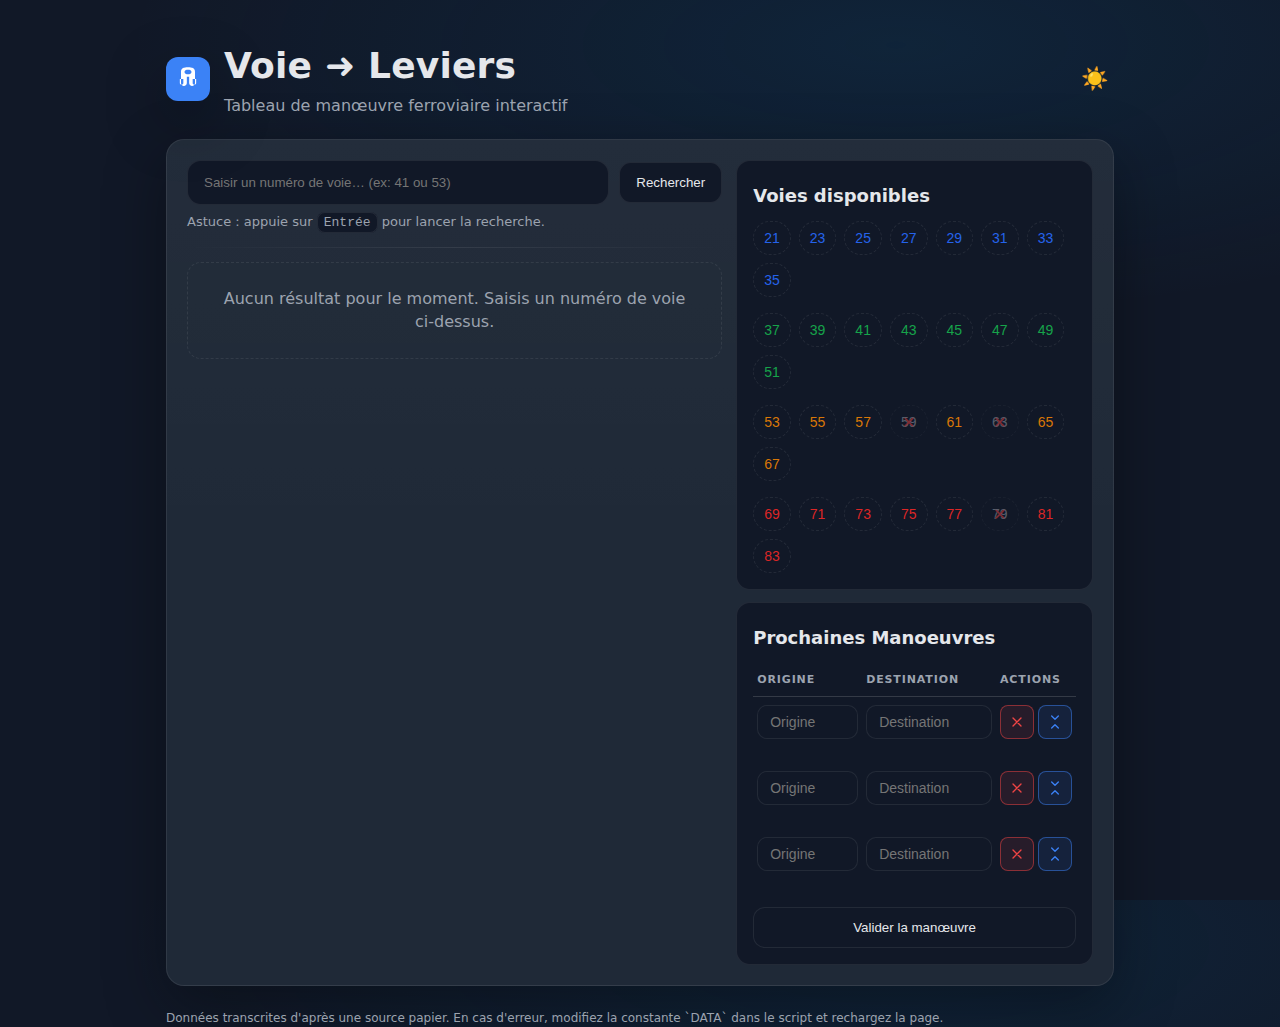
<file: index.html>
<!DOCTYPE html>
<html lang="fr">
<head>
  <meta charset="utf-8" />
  <meta name="viewport" content="width=device-width, initial-scale=1, viewport-fit=cover" />
  <title>Voie ➜ Leviers | Tableau interactif</title>
  <style>
    /* NOUVELLE PALETTE DE COULEURS THÉMATIQUE POUR LE MONDE FERROVIAIRE */
    :root{
      --bg:#111827;           /* Gris anthracite, pour un fond solide et moderne */
      --bg-gradient: radial-gradient(100% 50% at 70% 5%, rgba(4,103,163,.15) 0%, transparent 60%), var(--bg);
      --card:#1f2937;         /* Bleu-gris sombre */
      --card-gradient: linear-gradient(180deg, rgba(255,255,255,.02), transparent 48%), var(--card);
      --text:#e5e7eb;         /* Blanc cassé */
      --muted:#9ca3af;        /* Gris pour le texte secondaire */
      --border:rgba(255,255,255,.08);
      --shadow: 0 20px 60px rgba(0,0,0,.35);
      --focus: 0 0 0 3px rgba(59,130,246,.35);
      --accent:#3b82f6;       /* Bleu vif, inspiré des couleurs SNCF */
      --warn:#fcd34d;         /* Jaune de sécurité */
      --danger:#ef4444;       /* Rouge de signalisation */
      --radius:18px;
      
      /* Couleurs pour les pastilles de voie (thème sombre) */
      --tag-group-1: #2563eb; /* Bleu foncé */
      --tag-group-2: #16a34a; /* Vert foncé */
      --tag-group-3: #d97706; /* Orange foncé */
      --tag-group-4: #dc2626; /* Rouge foncé */
      
      /* Couleurs pour la carte de résultat (thème sombre) */
      --result-group-1-bg: #1a243d;
      --result-group-2-bg: #212c45;
      --result-group-3-bg: #2a3550;
      --result-group-4-bg: #313d5c;
    }
    
    /* VARIABLES DE COULEURS POUR LE THÈME CLAIR */
    body.theme-light{
      --bg:#f8fafc;
      --bg-gradient: none;
      --card:#ffffff;
      --card-gradient: linear-gradient(180deg, rgba(0,0,0,.02), transparent 48%), var(--card);
      --text:#111827;
      --muted:#6b7280;
      --border:rgba(0,0,0,.08);
      --shadow: 0 20px 60px rgba(0,0,0,.08);
      --focus: 0 0 0 3px rgba(59,130,246,.35);
      --accent:#2563eb;
      --warn:#d97706;
      --danger:#dc2626;

      /* Couleurs pour les pastilles de voie (thème clair) */
      --tag-group-1: #2563eb;
      --tag-group-2: #16a34a;
      --tag-group-3: #d97706;
      --tag-group-4: #dc2626;
      
      /* Couleurs pour la carte de résultat (thème clair) */
      --result-group-1-bg: #e0f2fe;
      --result-group-2-bg: #d1fae5;
      --result-group-3-bg: #fef3c7;
      --result-group-4-bg: #fee2e2;
    }
    /* Styles spécifiques pour le thème clair */
    body.theme-light .tag.history-tag {
        background-color: #f1f5f9;
        color: #475569;
        border-color: rgba(0,0,0,0.1);
    }
    body.theme-light .kbd{
        background:#e2e8f0;
        border:1px solid rgba(0,0,0,.10);
    }

    *{box-sizing:border-box}
    html,body{height:100%}
    body{
      margin:0; font-family: system-ui, -apple-system, Segoe UI, Roboto, "Helvetica Neue", Arial;
      background: var(--bg-gradient);
      color:var(--text); 
      line-height:1.45;
      transition: background-color .3s ease, color .3s ease;
    }
    .wrap{max-width:980px; margin:40px auto; padding:0 16px}
    header{display:flex; gap:14px; align-items:center; margin-bottom:22px; position:relative;}
    header .logo{width:44px; height:44px; border-radius:12px; display:grid; place-items:center; background:var(--accent); box-shadow: var(--shadow)}
    header h1{font-size:clamp(22px,3.5vw,36px); margin:0; letter-spacing:.2px}
    header p{margin:2px 0 0; color:var(--muted)}

    /* SVG du logo de train */
    .logo-svg{width: 28px; height: 28px; fill: #fff;}
    body.theme-light .logo-svg{fill: #fff;}

    /* Styles pour le bouton de thème */
    #themeToggleBtn{
      position: absolute;
      right: 0;
      top: 50%;
      transform: translateY(-50%);
      width: 40px;
      height: 40px;
      display: grid;
      place-items: center;
      font-size: 22px;
      background: none;
      border: none;
      cursor: pointer;
      color: var(--muted);
    }

    /* Styles de base pour la carte principale */
    .card{background:var(--card-gradient);
      border:1px solid var(--border); border-radius:var(--radius); box-shadow:var(--shadow); padding:20px}
    
    /* Styles pour la carte de résultats, avec les 4 nouvelles couleurs */
    #resultCard {
      background: var(--card);
      border:1px solid var(--border);
      border-radius:var(--radius);
      box-shadow:var(--shadow);
      padding:20px;
      transition: background-color .3s ease, border-color .3s ease;
    }
    #resultCard.group-1-bg { background-color: var(--result-group-1-bg); border-color: rgba(255,255,255,.1); }
    #resultCard.group-2-bg { background-color: var(--result-group-2-bg); border-color: rgba(255,255,255,.12); }
    #resultCard.group-3-bg { background-color: var(--result-group-3-bg); border-color: rgba(255,255,255,.14); }
    #resultCard.group-4-bg { background-color: var(--result-group-4-bg); border-color: rgba(255,255,255,.16); }
    body.theme-light #resultCard.group-1-bg { border-color: rgba(0,0,0,.1); }
    body.theme-light #resultCard.group-2-bg { border-color: rgba(0,0,0,.12); }
    body.theme-light #resultCard.group-3-bg { border-color: rgba(0,0,0,.14); }
    body.theme-light #resultCard.group-4-bg { border-color: rgba(0,0,0,.16); }

    .grid{display:grid; grid-template-columns: 1fr; gap:14px}
    @media(min-width:760px){ .grid{ grid-template-columns: 1.5fr 1fr } }

    .input{display:flex; gap:10px; align-items:center}
    .input input{flex:1; padding:14px 16px; border-radius:14px; border:1px solid var(--border); background:var(--bg); color:var(--text); outline:none}
    .input input:focus{box-shadow: var(--focus); border-color: var(--accent)}
    .btn{
        padding:12px 16px; 
        border-radius:12px; 
        border:1px solid var(--border); 
        background:var(--bg); 
        color:var(--text); 
        cursor:pointer;
        display: flex; /* Permet d'aligner l'icône et le texte */
        align-items: center;
        justify-content: center;
        gap: 8px; /* Espace entre l'icône et le texte */
    }
    .btn:hover{border-color:var(--accent)}
    body.theme-light .btn{ background:var(--card); }
    .btn-icon{
        width: 18px;
        height: 18px;
        stroke: currentColor;
    }


    .tags{display:flex; flex-wrap:wrap; gap:8px}
    /* Conteneur principal pour les rangées de voies */
    #voiesList {
        display: flex;
        flex-direction: column; /* Organise les groupes en colonne (donc en rangées) */
        gap: 16px; /* Espace vertical entre les rangées */
    }
    /* Chaque groupe de voies est maintenant une rangée */
    .tag-group-wrapper {
        display: flex;
        flex-direction: row; /* Organise les pastilles en ligne */
        flex-wrap: wrap; /* Permet aux pastilles de passer à la ligne si nécessaire */
        gap: 8px; /* Espace horizontal entre les pastilles */
    }
    /* Couleurs pour les pastilles de voies disponibles */
    .tag{
        padding:8px 10px; 
        border-radius:999px; 
        border:1px dashed var(--border); 
        font-size:14px;
        transition: color 0.2s ease, border-color 0.2s ease;
        position: relative; /* Nécessaire pour la croix */
        cursor: pointer;
        background-color: transparent;
    }
    .tag:hover {
        border-color: var(--accent);
    }

    .tag.group-1-color { color: var(--tag-group-1); }
    .tag.group-2-color { color: var(--tag-group-2); }
    .tag.group-3-color { color: var(--tag-group-3); }
    .tag.group-4-color { color: var(--tag-group-4); }

    /* Style pour les pastilles non-accessibles */
    .tag.unavailable-voie {
        opacity: 0.5;
        cursor: not-allowed;
        color: var(--muted) !important;
    }
    .tag.unavailable-voie::after {
        content: '\2715'; /* Caractère "heavy multiplication x" (croix) */
        position: absolute;
        top: 50%;
        left: 50%;
        transform: translate(-50%, -50%);
        font-size: 16px;
        color: var(--danger); /* Rouge pour la croix */
    }
    /* Styles pour l'historique de recherche */
    #historyZone {
      margin-top: 16px;
      padding-top: 16px;
      border-top: 1px dashed var(--border);
    }
    .tag.history-tag {
        background-color: rgba(255,255,255,0.05);
        color: var(--muted);
        border: 1px solid var(--border);
    }
    body.theme-light .tag.history-tag {
        background-color: #f1f5f9;
        color: #475569;
        border-color: rgba(0,0,0,0.1);
    }


    .columns{display:grid; grid-template-columns:1fr; gap:12px}
    @media(min-width:600px){ .columns{grid-template-columns:1fr 1fr} }
    .col{padding:16px; border-radius:14px; background:var(--bg); border:1px solid var(--border)}
    .col h3{margin:6px 0 12px; font-size:18px}
    .list{display:flex; flex-wrap:wrap; gap:10px}
    .pill{
      background:var(--card); 
      border:1px solid var(--border); 
      border-radius:999px; 
      padding:10px 12px;
    }
    .pill.tirer { color: var(--accent); }
    .pill.pousser { color: var(--warn); }


    .muted{color:var(--muted)}
    .ok{color:var(--accent)}
    .warn{color:var(--warn)}
    .hint{font-size:13px; color:var(--muted)}
    .sep{height:1px; background:linear-gradient(90deg, transparent, rgba(255,255,255,.08), transparent); margin:14px 0}
    body.theme-light .sep{ background:linear-gradient(90deg, transparent, rgba(0,0,0,.08), transparent); }

    table{width:100%; border-collapse:collapse}
    th,td{padding:10px 8px; border-bottom:1px solid var(--border)}
    th{color:var(--muted); text-align:left; font-weight:600; font-size:12px; letter-spacing:.08em; text-transform:uppercase}

    .empty{padding:24px; border:1px dashed var(--border); border-radius:14px; text-align:center; color:var(--muted)}
    .footer{margin-top:24px; font-size:12px; color:var(--muted)}
    .kbd{font-family: ui-monospace, SFMono-Regular, Menlo, Monaco, Consolas, "Liberation Mono", monospace; background:var(--bg); border:1px solid var(--border); padding:2px 6px; border-radius:8px}

    /* NOUVEAUX STYLES pour les tableaux */
    .data-table {
        width: 100%;
        border-collapse: collapse;
    }
    .data-table th, .data-table td {
        padding: 8px 4px;
        border: none;
        vertical-align: top;
    }
    .data-table th {
        font-size: 11px;
        color: var(--muted);
        text-align: left;
        font-weight: 600;
        letter-spacing: .08em;
        text-transform: uppercase;
        border-bottom: 1px solid var(--border);
    }
    .data-table td input {
      width: 100%;
      padding: 8px 12px;
      border-radius: 10px;
      border: 1px solid var(--border);
      background: var(--bg);
      color: var(--text);
      outline: none;
      font-size: 14px;
    }
    .data-table td input:focus {
        box-shadow: var(--focus);
        border-color: var(--accent);
    }
    
    /* Nouveau style pour les messages d'erreur des champs de saisie */
    .input-error {
        color: var(--danger);
        font-size: 12px;
        margin-top: 4px;
        text-align: right;
        min-height: 1em;
    }

    /* NOUVEAUX STYLES pour la section Prochaines Manoeuvres */
    #manoeuvres-section .manoeuvre-actions {
        display: flex;
        flex-wrap: wrap;
        gap: 8px;
        margin-top: 12px;
    }
    #manoeuvres-section .manoeuvre-actions .btn {
        flex-grow: 1;
        min-width: 120px;
    }
    /* Styles pour les nouveaux boutons par ligne */
    .row-actions {
        display: flex;
        gap: 4px;
        justify-content: flex-end;
    }
    .btn-icon-only {
        padding: 8px;
        border-radius: 8px;
        cursor: pointer;
        display: grid;
        place-items: center;
        transition: background-color .2s ease, border-color .2s ease;
    }
    
    /* Styles spécifiques pour les boutons colorés */
    .btn-icon-only.btn-clear {
        background-color: rgba(239, 68, 68, 0.1);
        border: 1px solid rgba(239, 68, 68, 0.5);
        color: var(--danger);
    }
    .btn-icon-only.btn-clear:hover {
        background-color: rgba(239, 68, 68, 0.2);
    }
    .btn-icon-only.btn-switch {
        background-color: rgba(59, 130, 246, 0.1);
        border: 1px solid rgba(59, 130, 246, 0.5);
        color: var(--accent);
    }
    .btn-icon-only.btn-switch:hover {
        background-color: rgba(59, 130, 246, 0.2);
    }

    .btn-icon-only .btn-icon {
        width: 16px;
        height: 16px;
    }


    /* Styles pour la validation de manœuvre */
    .manoeuvre-result {
      padding: 12px;
      border-radius: 10px;
      margin-top: 12px;
      font-weight: 600;
      transition: background-color 0.3s ease, color 0.3s ease;
    }
    .manoeuvre-result.success {
      background-color: rgba(22, 163, 74, 0.2);
      color: var(--tag-group-2);
      border: 1px solid var(--tag-group-2);
    }
    .manoeuvre-result.error {
      background-color: rgba(220, 38, 38, 0.2);
      color: var(--danger);
      border: 1px solid var(--danger);
    }
    .manoeuvre-result.info {
      background-color: rgba(59, 130, 246, 0.1);
      color: var(--accent);
      border: 1px solid var(--accent);
    }
    .manoeuvre-result .lever-action {
        color: var(--warn);
        font-weight: bold;
    }
    .manoeuvre-result ul {
        list-style-type: none;
        padding-left: 0;
        margin-top: 8px;
        font-weight: normal;
    }
    .manoeuvre-result ul li {
        margin-bottom: 4px;
        padding-left: 1.5em;
        text-indent: -1.5em;
    }
    .error {
        padding: 24px;
        border: 1px dashed var(--danger);
        border-radius: 14px;
        text-align: center;
        color: var(--danger);
        background-color: rgba(239, 68, 68, 0.1);
    }
  </style>
</head>
<body>
  <div class="wrap">
    <header>
      <div class="logo">
        <!-- Icône de train SVG -->
        <svg class="logo-svg" xmlns="http://www.w3.org/2000/svg" viewBox="0 0 24 24" fill="currentColor"><path d="M12,2C8.5,2,6,2.5,6,6v9.5c0,1.38,1.12,2.5,2.5,2.5S11,16.88,11,15.5V10h2v5.5c0,1.38,1.12,2.5,2.5,2.5s2.5-1.12,2.5-2.5V6C18,2.5,15.5,2,12,2z M12,4c1.65,0,3,0.5,3,2s-1.35,2-3,2s-3-0.5-3-2S10.35,4,12,4z M8,15.5c0,0.83-0.67,1.5-1.5,1.5S5,16.33,5,15.5V12h3V15.5z M17.5,17c-0.83,0-1.5-0.67-1.5-1.5V12h3v3.5C19,16.33,18.33,17,17.5,17z"/></svg>
      </div>
      <div>
        <h1>Voie ➜ Leviers</h1>
        <p class="muted">Tableau de manœuvre ferroviaire interactif</p>
      </div>
      <!-- Nouveau bouton pour basculer de thème -->
      <button id="themeToggleBtn" title="Basculer de thème">
        <span id="themeToggleIcon">☀️</span>
      </button>
    </header>

    <section class="card grid">
      <div>
        <div class="input">
          <input id="voieInput" type="text" placeholder="Saisir un numéro de voie… (ex: 41 ou 53)" />
          <button class="btn" id="btnSearch">Rechercher</button>
        </div>
        <div class="hint" style="margin-top:8px">Astuce : appuie sur <span class="kbd">Entrée</span> pour lancer la recherche.</div>
        <div class="sep"></div>
        <div id="resultZone">
          <div class="empty">Aucun résultat pour le moment. Saisis un numéro de voie ci‑dessus.</div>
        </div>
        <!-- Nouvelle section pour l'historique -->
        <div id="historyZone" style="display: none;">
            <p class="hint" style="margin-bottom: 8px;">Historique des 3 dernières recherches :</p>
            <div id="historyList" class="tags"></div>
        </div>
      </div>
      <aside>
        <div class="col">
          <h3>Voies disponibles</h3>
          <div id="voiesList"></div>
        </div>
        
        <!-- BLOC MIS À JOUR : Prochaines Manoeuvres -->
        <div class="col" style="margin-top:12px" id="manoeuvres-section">
            <h3>Prochaines Manoeuvres</h3>
            <table class="data-table" id="manoeuvres-table">
                <thead>
                    <tr>
                        <th>Origine</th>
                        <th>Destination</th>
                        <th>Actions</th> <!-- Nouvelle colonne pour les boutons -->
                    </tr>
                </thead>
                <tbody>
                    <tr>
                        <td>
                          <input type="text" class="manoeuvre-origine-input" placeholder="Origine" oninput="validateInput(this)" />
                          <div class="input-error"></div>
                        </td>
                        <td>
                          <input type="text" class="manoeuvre-destination-input" placeholder="Destination" oninput="validateInput(this)" />
                          <div class="input-error"></div>
                        </td>
                        <td>
                            <div class="row-actions">
                                <button class="btn-icon-only btn-clear" title="Effacer la ligne">
                                    <svg class="btn-icon" xmlns="http://www.w3.org/2000/svg" viewBox="0 0 24 24" fill="none" stroke="currentColor" stroke-width="2" stroke-linecap="round" stroke-linejoin="round"><path d="M18 6L6 18M6 6l12 12"/></svg>
                                </button>
                                <button class="btn-icon-only btn-switch" title="Inverser les voies">
                                    <svg class="btn-icon" xmlns="http://www.w3.org/2000/svg" viewBox="0 0 24 24" fill="none" stroke="currentColor" stroke-width="2" stroke-linecap="round" stroke-linejoin="round"><path d="M17 21l-5-5-5 5M7 3l5 5 5-5"/></svg>
                                </button>
                            </div>
                        </td>
                    </tr>
                    <tr>
                        <td>
                          <input type="text" class="manoeuvre-origine-input" placeholder="Origine" oninput="validateInput(this)" />
                          <div class="input-error"></div>
                        </td>
                        <td>
                          <input type="text" class="manoeuvre-destination-input" placeholder="Destination" oninput="validateInput(this)" />
                          <div class="input-error"></div>
                        </td>
                        <td>
                            <div class="row-actions">
                                <button class="btn-icon-only btn-clear" title="Effacer la ligne">
                                    <svg class="btn-icon" xmlns="http://www.w3.org/2000/svg" viewBox="0 0 24 24" fill="none" stroke="currentColor" stroke-width="2" stroke-linecap="round" stroke-linejoin="round"><path d="M18 6L6 18M6 6l12 12"/></svg>
                                </button>
                                <button class="btn-icon-only btn-switch" title="Inverser les voies">
                                    <svg class="btn-icon" xmlns="http://www.w3.org/2000/svg" viewBox="0 0 24 24" fill="none" stroke="currentColor" stroke-width="2" stroke-linecap="round" stroke-linejoin="round"><path d="M17 21l-5-5-5 5M7 3l5 5 5-5"/></svg>
                                </button>
                            </div>
                        </td>
                    </tr>
                    <tr>
                        <td>
                          <input type="text" class="manoeuvre-origine-input" placeholder="Origine" oninput="validateInput(this)" />
                          <div class="input-error"></div>
                        </td>
                        <td>
                          <input type="text" class="manoeuvre-destination-input" placeholder="Destination" oninput="validateInput(this)" />
                          <div class="input-error"></div>
                        </td>
                        <td>
                            <div class="row-actions">
                                <button class="btn-icon-only btn-clear" title="Effacer la ligne">
                                    <svg class="btn-icon" xmlns="http://www.w3.org/2000/svg" viewBox="0 0 24 24" fill="none" stroke="currentColor" stroke-width="2" stroke-linecap="round" stroke-linejoin="round"><path d="M18 6L6 18M6 6l12 12"/></svg>
                                </button>
                                <button class="btn-icon-only btn-switch" title="Inverser les voies">
                                    <svg class="btn-icon" xmlns="http://www.w3.org/2000/svg" viewBox="0 0 24 24" fill="none" stroke="currentColor" stroke-width="2" stroke-linecap="round" stroke-linejoin="round"><path d="M17 21l-5-5-5 5M7 3l5 5 5-5"/></svg>
                                </button>
                            </div>
                        </td>
                    </tr>
                </tbody>
            </table>
            <div class="manoeuvre-actions">
                <!-- Bouton "Valider" -->
                <button class="btn" id="btn-manoeuvre-validate">Valider la manœuvre</button>
            </div>
            <!-- Nouvel emplacement pour le résultat de la validation -->
            <div id="manoeuvre-validation-result" class="manoeuvre-result" style="display: none;"></div>
        </div>
        
      </aside>
    </section>

    <p class="footer">Données transcrites d'après une source papier. En cas d'erreur, modifiez la constante `DATA` dans le script et rechargez la page.</p>
  </div>

  <script>
    // --- Données (transcrites depuis la photo, corrections appliquées) ---
    // Chaque voie → { tirer: [...], pousser: [...] }
    const DATA = {
        "21": { tirer: [2,18,26,30,32], pousser: [] },
        "23": { tirer: [2,18,26,30], pousser: [32] },
        "25": { tirer: [2,18,26,31], pousser: [30] },
        "27": { tirer: [2,18,26], pousser: [30,31] },
        "29": { tirer: [2,18,27,29], pousser: [26] },
        "31": { tirer: [2,18,27], pousser: [26,29] },
        "33": { tirer: [2,18,28], pousser: [26,27] },
        "35": { tirer: [2,18], pousser: [26,27,28] },
        "37": { tirer: [2,19,23,25], pousser: [18] },
        "39": { tirer: [2,19,23], pousser: [18,25] },
        "41": { tirer: [2,19,24], pousser: [18,23] },
        "43": { tirer: [2,19], pousser: [18,23,24] },
        "45": { tirer: [2,20,22], pousser: [18,19] },
        "47": { tirer: [2,20], pousser: [18,19,22] },
        "49": { tirer: [2,21], pousser: [18,19,20] },
        "51": { tirer: [2], pousser: [18,19,20,21] },
        "53": { tirer: [3,11,15,17], pousser: [2] },
        "55": { tirer: [3,11,15], pousser: [2,17] },
        "57": { tirer: [3,11,16], pousser: [2,15] },
        "59": { tirer: [3], pousser: [2,15,16] },
        "61": { tirer: [3,12,14], pousser: [2,11] },
        "63": { tirer: [3,12], pousser: [2,11,14] },
        "65": { tirer: [3,13], pousser: [2,11,12] },
        "67": { tirer: [3], pousser: [2,11,12,13] },
        "69": { tirer: [4,8,10], pousser: [2,3] },
        "71": { tirer: [4,8], pousser: [2,3,10] },
        "73": { tirer: [4,9], pousser: [2,3,8] },
        "75": { tirer: [4], pousser: [2,3,8,9] },
        "77": { tirer: [5,7], pousser: [2,3,4] },
        "79": { tirer: [5], pousser: [2,3,4,7] },
        "81": { tirer: [6], pousser: [2,3,4,5] },
        "83": { tirer: [], pousser: [2,3,4,5,6] }
    };
    
    // Voies à marquer comme non accessibles
    const UNAVAILABLE_VOIES = ["59", "63", "79"];

    // --- DOM Elements ---
    const voiesList = document.getElementById('voiesList');
    const resultZone = document.getElementById('resultZone');
    const voieInput  = document.getElementById('voieInput');
    const btnSearch = document.getElementById('btnSearch');
    const themeToggleBtn = document.getElementById('themeToggleBtn');
    const themeToggleIcon = document.getElementById('themeToggleIcon');
    const historyZone = document.getElementById('historyZone');
    const historyList = document.getElementById('historyList');
    const manoeuvresTable = document.getElementById('manoeuvres-table');
    const btnManoeuvreValidate = document.getElementById('btn-manoeuvre-validate');
    const manoeuvreValidationResult = document.getElementById('manoeuvre-validation-result');

    let searchHistory = (localStorage.getItem('searchHistory') || '').split(',').filter(Boolean);
    const HISTORY_MAX_ITEMS = 3; // Limite de l'historique

    // --- Fonctions de gestion du thème ---
    function applyTheme(theme) {
      if (theme === 'light') {
        document.body.classList.add('theme-light');
        themeToggleIcon.textContent = '🌙';
      } else {
        document.body.classList.remove('theme-light');
        themeToggleIcon.textContent = '☀️';
      }
    }
    
    // --- Fonctions de gestion de l'historique ---
    function updateHistory(voie) {
        // Enlève la voie si elle existe déjà pour la remettre au début
        searchHistory = searchHistory.filter(v => v !== voie);
        // Ajoute la voie en début de tableau
        searchHistory.unshift(voie);
        // Limite la taille de l'historique
        if (searchHistory.length > HISTORY_MAX_ITEMS) {
            searchHistory.pop();
        }
        localStorage.setItem('searchHistory', searchHistory.join(','));
        renderHistory();
    }

    function renderHistory() {
        historyList.innerHTML = '';
        if (searchHistory.length > 0) {
            historyZone.style.display = 'block';
            searchHistory.forEach(v => {
                const b = document.createElement('button');
                b.className = 'tag history-tag';
                b.textContent = v;
                b.onclick = () => { voieInput.value = v; search(); };
                historyList.appendChild(b);
            });
        } else {
            historyZone.style.display = 'none';
        }
    }
    
    // --- Fonctions principales ---

    /**
     * Détermine le groupe d'une voie pour la coloration et le regroupement en rangées.
     * @param {string} voie - Le numéro de la voie.
     * @returns {number} Le numéro du groupe (1-4).
     */
    function getVoieGroup(voie) {
        const v = parseInt(voie);
        if (v >= 21 && v <= 35) return 1;
        if (v >= 37 && v <= 51) return 2;
        if (v >= 53 && v <= 67) return 3;
        if (v >= 69 && v <= 83) return 4;
        return 1; // Groupe par défaut pour toute voie imprévue
    }

    /**
     * Affiche la liste des voies disponibles.
     */
    function renderVoies() {
        voiesList.innerHTML = '';
        const allVoies = Object.keys(DATA);
        const groups = {};

        allVoies.forEach(voie => {
            const groupNum = getVoieGroup(voie);
            if (!groups[groupNum]) {
                groups[groupNum] = [];
            }
            groups[groupNum].push(voie);
        });

        Object.keys(groups).sort().forEach(groupNum => {
            const wrapper = document.createElement('div');
            wrapper.className = 'tag-group-wrapper';
            
            groups[groupNum].forEach(voie => {
                const isUnavailable = UNAVAILABLE_VOIES.includes(voie);
                const tag = document.createElement('button');
                tag.className = `tag group-${groupNum}-color`;
                tag.textContent = voie;
                tag.dataset.voie = voie;

                if (isUnavailable) {
                    tag.classList.add('unavailable-voie');
                    tag.disabled = true;
                    tag.title = "Voie non accessible";
                } else {
                    tag.onclick = () => {
                        voieInput.value = voie;
                        search();
                    };
                }
                wrapper.appendChild(tag);
            });
            voiesList.appendChild(wrapper);
        });
    }

    /**
     * Lance une recherche et affiche les résultats.
     */
    function search() {
        const voie = voieInput.value.trim();
        if (!voie) {
            resultZone.innerHTML = `<div class="empty">Veuillez saisir un numéro de voie.</div>`;
            return;
        }

        const voieNum = parseInt(voie);
        if (isNaN(voieNum) || voieNum % 2 === 0) {
            resultZone.innerHTML = `<div class="error">Erreur : Seuls les numéros de voie <strong>impairs</strong> sont acceptés.</div>`;
            return;
        }

        if (UNAVAILABLE_VOIES.includes(voie)) {
            resultZone.innerHTML = `<div class="error">La voie <strong>${voie}</strong> n'est pas accessible.</div>`;
            return;
        }

        const result = DATA[voie];
        if (!result) {
            resultZone.innerHTML = `<div class="error">La voie <strong>${voie}</strong> n'existe pas dans la table.</div>`;
            return;
        }
        
        updateHistory(voie);

        const group = getVoieGroup(voie);
        
        resultZone.innerHTML = `
            <div id="resultCard" class="group-${group}-bg">
                <h3>Résultats pour la voie <span class="ok">${voie}</span></h3>
                <div class="columns">
                    <div class="col">
                        <h3>À TIRER</h3>
                        <div class="list">
                            ${result.tirer.length > 0 ? result.tirer.map(l => `<div class="pill tirer">${l}</div>`).join('') : '<span class="muted">Aucun</span>'}
                        </div>
                    </div>
                    <div class="col">
                        <h3>À POUSSER</h3>
                        <div class="list">
                            ${result.pousser.length > 0 ? result.pousser.map(l => `<div class="pill pousser">${l}</div>`).join('') : '<span class="muted">Aucun</span>'}
                        </div>
                    </div>
                </div>
            </div>
        `;
    }

    /**
     * Valide en temps réel l'entrée d'une voie.
     * @param {HTMLInputElement} inputElement - Le champ de saisie.
     */
    function validateInput(inputElement) {
        const errorElement = inputElement.nextElementSibling;
        const value = inputElement.value.trim();

        if (value === '') {
            inputElement.style.borderColor = '';
            if(errorElement) errorElement.textContent = '';
            return;
        }
        
        const voieNum = parseInt(value);
        if (isNaN(voieNum) || voieNum % 2 === 0) {
            inputElement.style.borderColor = 'var(--danger)';
            if(errorElement) errorElement.textContent = "Impair attendu";
        } else if (!DATA[value]) {
            inputElement.style.borderColor = 'var(--danger)';
            if(errorElement) errorElement.textContent = 'Voie invalide';
        } else {
            inputElement.style.borderColor = '';
            if(errorElement) errorElement.textContent = '';
        }
    }
    
    // --- FONCTIONS POUR LA SECTION "PROCHAINES MANOEUVRES" ---
    const ordrePhysique = [2,3,4,5,6,7,8,9,10,11,12,13,14,15,16,17, 18,19,20,21,22,23,24,25,26,27,28,29,30,31,32]; 

    function calculateManeuverActions(from, to) { 
        const start = DATA[String(from)]; 
        const end = DATA[String(to)]; 

        if (!start || !end) { 
            console.error("Voie inconnue !"); 
            return []; 
        } 

        const actions = []; 
        const startTirer = new Set(start.tirer);
        
        end.tirer.forEach(l => { 
            if (!startTirer.has(l)) { 
                actions.push({ levier: l, action: "tirer" }); 
            } 
        }); 

        end.pousser.forEach(l => { 
            if (startTirer.has(l)) { 
                actions.push({ levier: l, action: "pousser" }); 
            } 
        }); 

        const pos = new Map(ordrePhysique.map((L, i) => [L, i])); 
        actions.sort((a, b) => (pos.get(a.levier) || 999) - (pos.get(b.levier) || 999)); 

        return actions.map((a, i) => ({ rang: i + 1, ...a })); 
    }

    function validateManoeuvre() {
        const rows = manoeuvresTable.querySelectorAll('tbody tr');
        let allActions = [];
        let hasError = false;
        let isFirstManeuver = true;
        let finalHtml = '';

        rows.forEach((row, index) => {
            if (hasError) return;

            const origineInput = row.querySelector('.manoeuvre-origine-input');
            const destinationInput = row.querySelector('.manoeuvre-destination-input');
            const origine = origineInput.value.trim();
            const destination = destinationInput.value.trim();

            if (!origine || !destination) {
                if(origine || destination) { // Only one is filled
                    finalHtml = `Erreur sur la ligne ${index + 1} : Veuillez remplir les deux champs (Origine et Destination).`;
                    manoeuvreValidationResult.className = 'manoeuvre-result error';
                    hasError = true;
                }
                return; // Ignore empty or incomplete rows
            }

            if (!DATA[origine] || !DATA[destination]) {
                finalHtml = `Erreur sur la ligne ${index + 1} : Une des voies est invalide.`;
                manoeuvreValidationResult.className = 'manoeuvre-result error';
                hasError = true;
                return;
            }
            
            const actions = calculateManeuverActions(origine, destination);
            if (actions.length > 0) {
                if (isFirstManeuver) {
                    finalHtml += `<strong>Résumé des manœuvres :</strong>`;
                    isFirstManeuver = false;
                }
                finalHtml += `<ul><strong>De ${origine} à ${destination}:</strong>` +
                    actions.map(action => `<li><span class="lever-action">${action.action.toUpperCase()}</span> le levier <strong>${action.levier}</strong></li>`).join('') +
                    `</ul>`;
            }
        });

        manoeuvreValidationResult.style.display = 'block';

        if (hasError) {
            manoeuvreValidationResult.innerHTML = finalHtml;
        } else if (finalHtml === '') {
            manoeuvreValidationResult.className = 'manoeuvre-result info';
            manoeuvreValidationResult.innerHTML = 'Aucune action requise pour les manœuvres spécifiées.';
        } else {
            manoeuvreValidationResult.className = 'manoeuvre-result success';
            manoeuvreValidationResult.innerHTML = finalHtml;
        }
    }


    // --- Initialisation de la page ---
    document.addEventListener('DOMContentLoaded', () => {
        // Chargement du thème
        const savedTheme = localStorage.getItem('theme') || 'dark';
        applyTheme(savedTheme);

        // Listeners
        themeToggleBtn.addEventListener('click', () => {
            const isLight = document.body.classList.contains('theme-light');
            const newTheme = isLight ? 'dark' : 'light';
            applyTheme(newTheme);
            localStorage.setItem('theme', newTheme);
        });
        
        btnSearch.addEventListener('click', search);
        voieInput.addEventListener('keydown', (e) => {
            if (e.key === 'Enter') {
                search();
            }
        });
        btnManoeuvreValidate.addEventListener('click', validateManoeuvre);

        // Event delegation for maneuver table buttons
        manoeuvresTable.addEventListener('click', (e) => {
            const button = e.target.closest('.btn-icon-only');
            if (!button) return;

            const row = button.closest('tr');
            const origineInput = row.querySelector('.manoeuvre-origine-input');
            const destinationInput = row.querySelector('.manoeuvre-destination-input');

            if (button.classList.contains('btn-clear')) {
                origineInput.value = '';
                destinationInput.value = '';
                validateInput(origineInput);
                validateInput(destinationInput);
            } else if (button.classList.contains('btn-switch')) {
                const temp = origineInput.value;
                origineInput.value = destinationInput.value;
                destinationInput.value = temp;
                validateInput(origineInput);
                validateInput(destinationInput);
            }
        });

        // Rendu initial
        renderVoies();
        renderHistory();
    });

  </script>
</body>
</html>
</file>
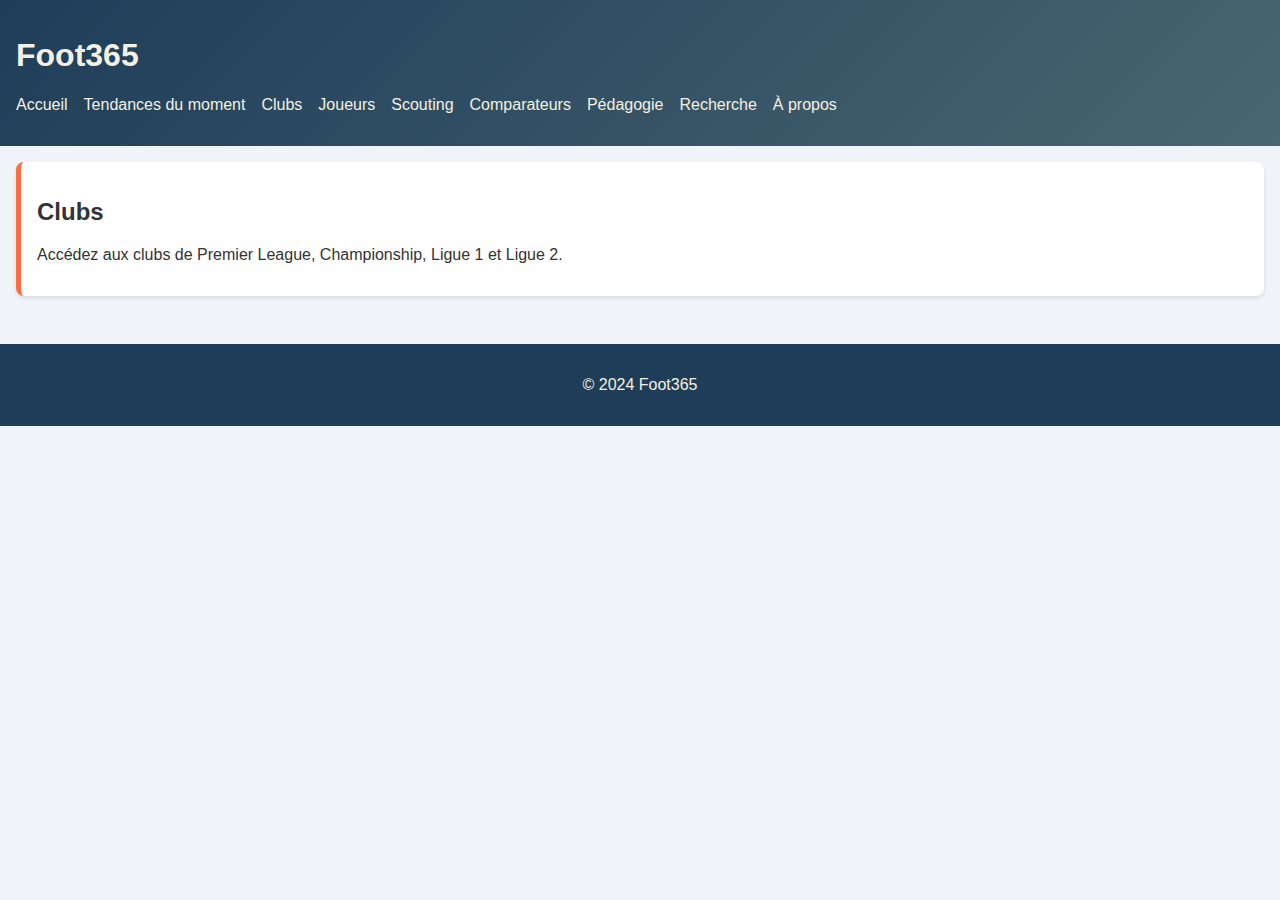
<file: clubs.html>
<!DOCTYPE html>
<html lang="fr">
<head>
  <meta charset="UTF-8" />
  <title>Foot365 - Clubs</title>
  <link rel="stylesheet" href="style.css" />
</head>
<body>
  <header>
    <h1>Foot365</h1>
    <nav>
      <ul>
        <li><a href="index.html">Accueil</a></li>
        <li><a href="tendances.html">Tendances du moment</a></li>
        <li><a href="clubs.html">Clubs</a></li>
        <li><a href="joueurs.html">Joueurs</a></li>
        <li><a href="scouting.html">Scouting</a></li>
        <li><a href="comparateurs.html">Comparateurs</a></li>
        <li><a href="pedagogie.html">Pédagogie</a></li>
        <li><a href="recherche.html">Recherche</a></li>
        <li><a href="propos.html">À propos</a></li>
      </ul>
    </nav>
  </header>
  <main>
    <section>
      <h2>Clubs</h2>
      <p>Accédez aux clubs de Premier League, Championship, Ligue 1 et Ligue 2.</p>
    </section>
  </main>
  <footer>
    <p>&copy; 2024 Foot365</p>
  </footer>
</body>
</html>
</file>
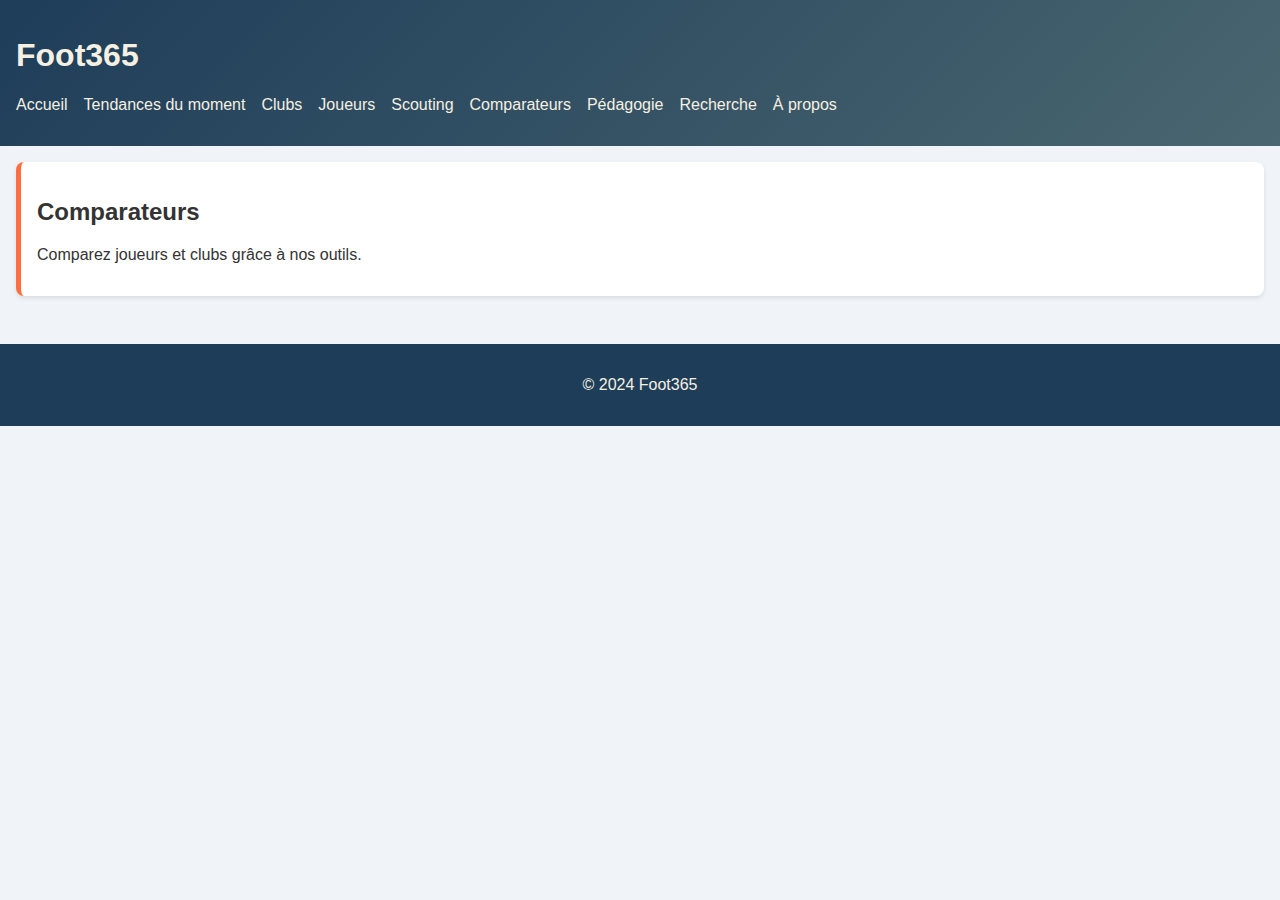
<file: comparateurs.html>
<!DOCTYPE html>
<html lang="fr">
<head>
  <meta charset="UTF-8" />
  <title>Foot365 - Comparateurs</title>
  <link rel="stylesheet" href="style.css" />
</head>
<body>
  <header>
    <h1>Foot365</h1>
    <nav>
      <ul>
        <li><a href="index.html">Accueil</a></li>
        <li><a href="tendances.html">Tendances du moment</a></li>
        <li><a href="clubs.html">Clubs</a></li>
        <li><a href="joueurs.html">Joueurs</a></li>
        <li><a href="scouting.html">Scouting</a></li>
        <li><a href="comparateurs.html">Comparateurs</a></li>
        <li><a href="pedagogie.html">Pédagogie</a></li>
        <li><a href="recherche.html">Recherche</a></li>
        <li><a href="propos.html">À propos</a></li>
      </ul>
    </nav>
  </header>
  <main>
    <section>
      <h2>Comparateurs</h2>
      <p>Comparez joueurs et clubs grâce à nos outils.</p>
    </section>
  </main>
  <footer>
    <p>&copy; 2024 Foot365</p>
  </footer>
</body>
</html>
</file>
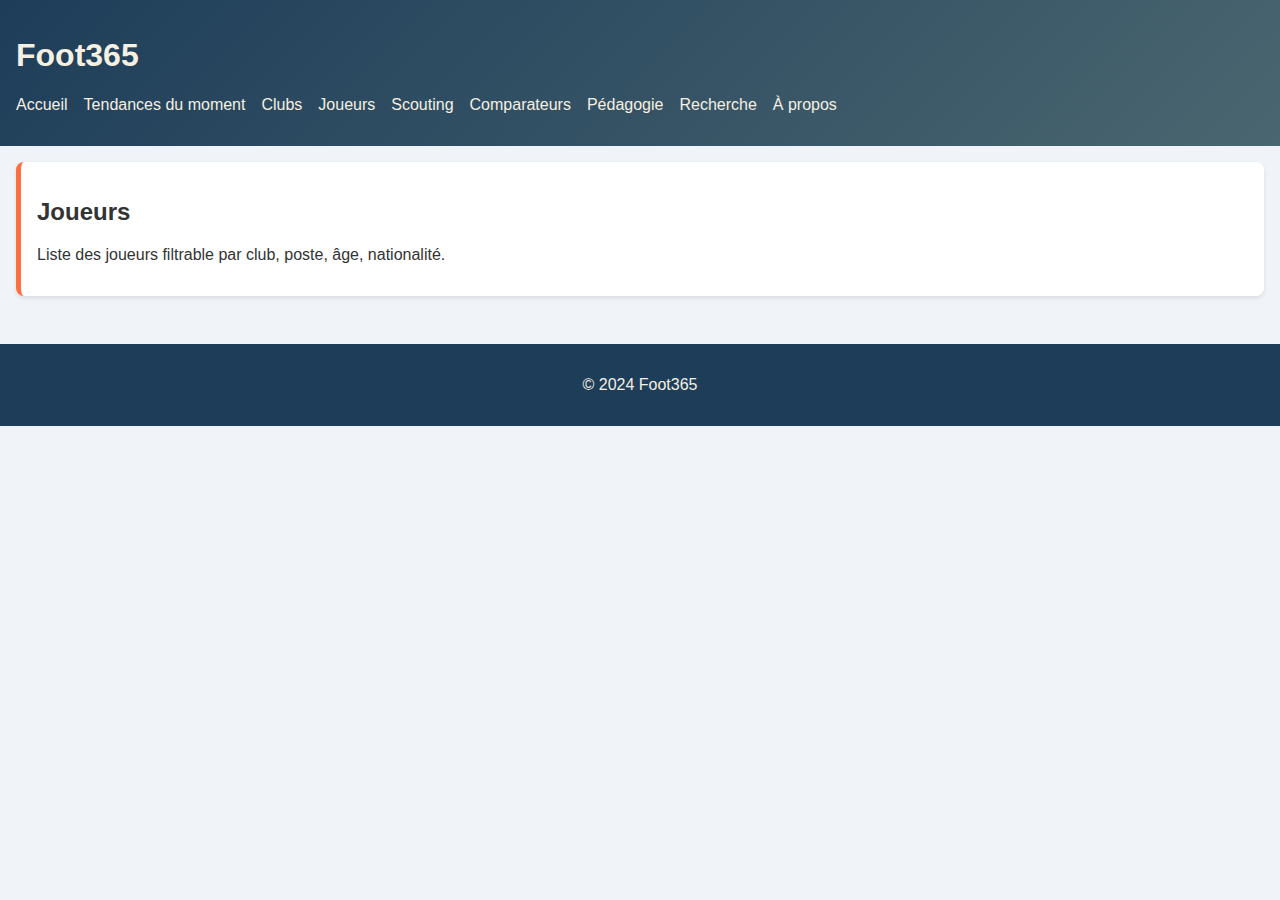
<file: joueurs.html>
<!DOCTYPE html>
<html lang="fr">
<head>
  <meta charset="UTF-8" />
  <title>Foot365 - Joueurs</title>
  <link rel="stylesheet" href="style.css" />
</head>
<body>
  <header>
    <h1>Foot365</h1>
    <nav>
      <ul>
        <li><a href="index.html">Accueil</a></li>
        <li><a href="tendances.html">Tendances du moment</a></li>
        <li><a href="clubs.html">Clubs</a></li>
        <li><a href="joueurs.html">Joueurs</a></li>
        <li><a href="scouting.html">Scouting</a></li>
        <li><a href="comparateurs.html">Comparateurs</a></li>
        <li><a href="pedagogie.html">Pédagogie</a></li>
        <li><a href="recherche.html">Recherche</a></li>
        <li><a href="propos.html">À propos</a></li>
      </ul>
    </nav>
  </header>
  <main>
    <section>
      <h2>Joueurs</h2>
      <p>Liste des joueurs filtrable par club, poste, âge, nationalité.</p>
    </section>
  </main>
  <footer>
    <p>&copy; 2024 Foot365</p>
  </footer>
</body>
</html>
</file>
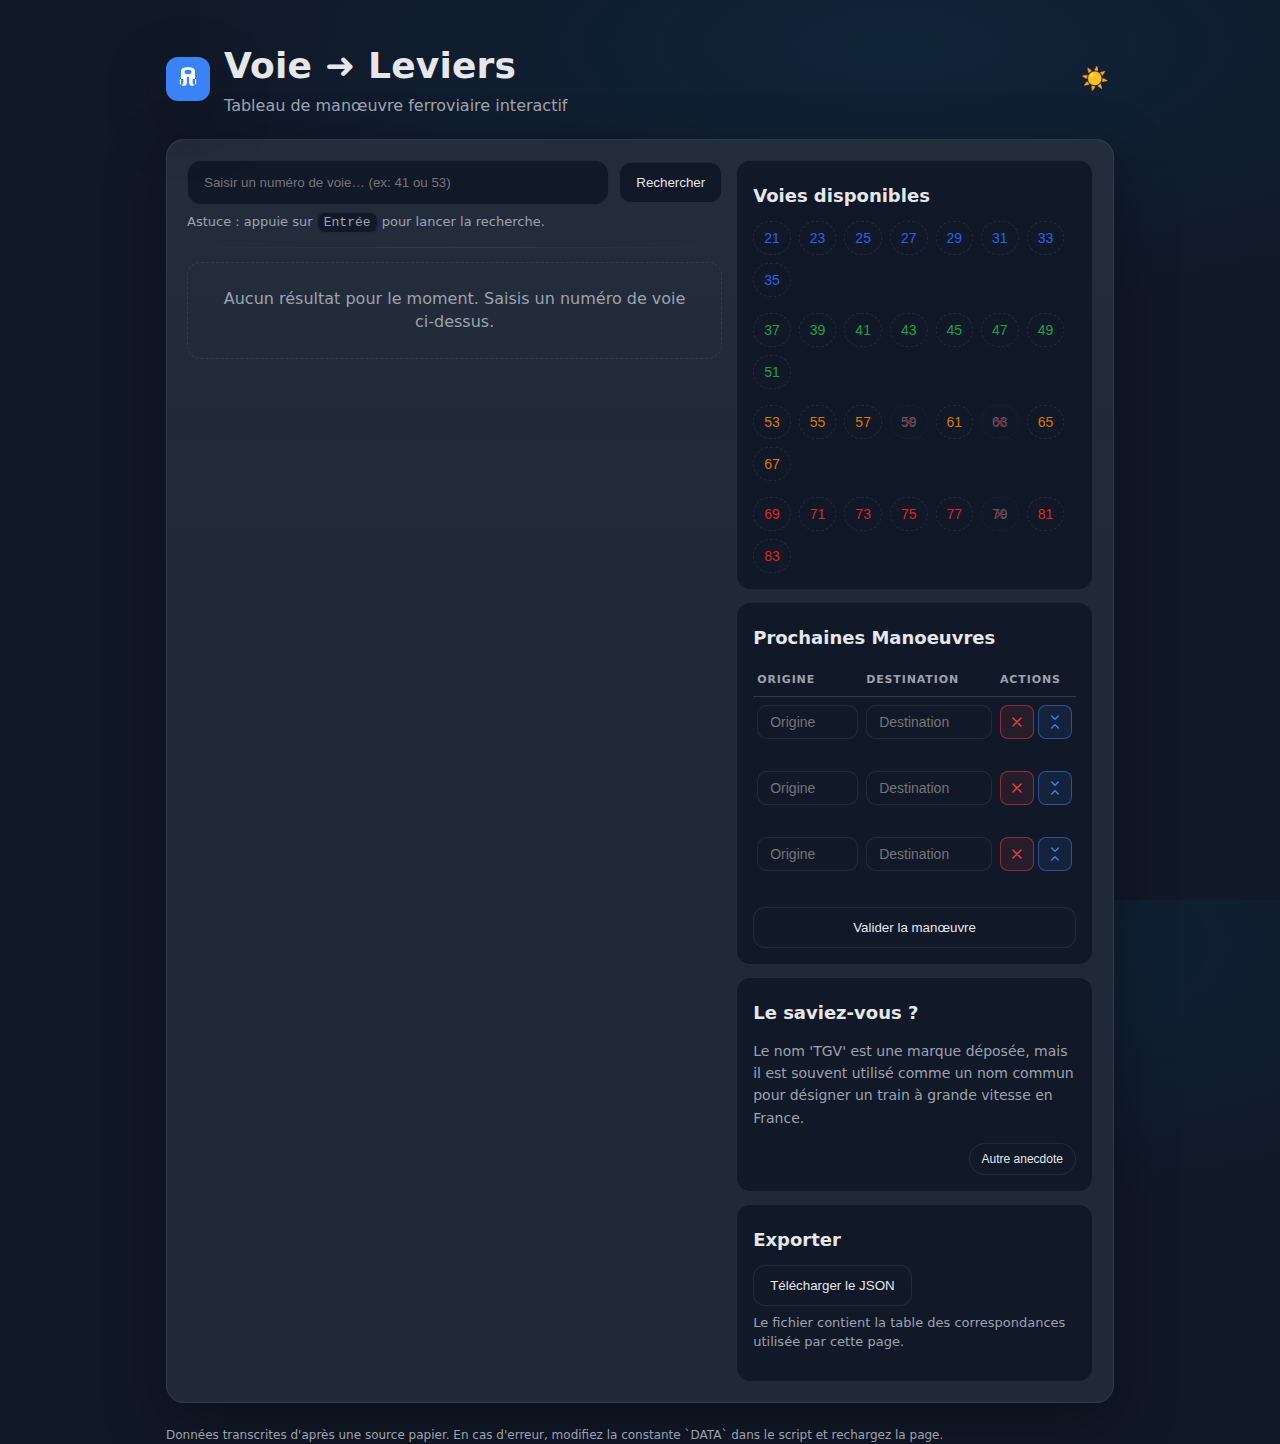
<file: Leviers.html>
<!DOCTYPE html>
<html lang="fr">
<head>
  <meta charset="utf-8" />
  <meta name="viewport" content="width=device-width, initial-scale=1, viewport-fit=cover" />
  <title>Voie ➜ Leviers | Tableau interactif</title>
  <style>
    /* NOUVELLE PALETTE DE COULEURS THÉMATIQUE POUR LE MONDE FERROVIAIRE */
    :root{
      --bg:#111827;           /* Gris anthracite, pour un fond solide et moderne */
      --bg-gradient: radial-gradient(100% 50% at 70% 5%, rgba(4,103,163,.15) 0%, transparent 60%), var(--bg);
      --card:#1f2937;         /* Bleu-gris sombre */
      --card-gradient: linear-gradient(180deg, rgba(255,255,255,.02), transparent 48%), var(--card);
      --text:#e5e7eb;         /* Blanc cassé */
      --muted:#9ca3af;        /* Gris pour le texte secondaire */
      --border:rgba(255,255,255,.08);
      --shadow: 0 20px 60px rgba(0,0,0,.35);
      --focus: 0 0 0 3px rgba(59,130,246,.35);
      --accent:#3b82f6;       /* Bleu vif, inspiré des couleurs SNCF */
      --warn:#fcd34d;         /* Jaune de sécurité */
      --danger:#ef4444;       /* Rouge de signalisation */
      --radius:18px;
      
      /* Couleurs pour les pastilles de voie (thème sombre) */
      --tag-group-1: #2563eb; /* Bleu foncé */
      --tag-group-2: #16a34a; /* Vert foncé */
      --tag-group-3: #d97706; /* Orange foncé */
      --tag-group-4: #dc2626; /* Rouge foncé */
      
      /* Couleurs pour la carte de résultat (thème sombre) */
      --result-group-1-bg: #1a243d;
      --result-group-2-bg: #212c45;
      --result-group-3-bg: #2a3550;
      --result-group-4-bg: #313d5c;
    }
    
    /* VARIABLES DE COULEURS POUR LE THÈME CLAIR */
    body.theme-light{
      --bg:#f8fafc;
      --bg-gradient: none;
      --card:#ffffff;
      --card-gradient: linear-gradient(180deg, rgba(0,0,0,.02), transparent 48%), var(--card);
      --text:#111827;
      --muted:#6b7280;
      --border:rgba(0,0,0,.08);
      --shadow: 0 20px 60px rgba(0,0,0,.08);
      --focus: 0 0 0 3px rgba(59,130,246,.35);
      --accent:#2563eb;
      --warn:#d97706;
      --danger:#dc2626;

      /* Couleurs pour les pastilles de voie (thème clair) */
      --tag-group-1: #2563eb;
      --tag-group-2: #16a34a;
      --tag-group-3: #d97706;
      --tag-group-4: #dc2626;
      
      /* Couleurs pour la carte de résultat (thème clair) */
      --result-group-1-bg: #e0f2fe;
      --result-group-2-bg: #d1fae5;
      --result-group-3-bg: #fef3c7;
      --result-group-4-bg: #fee2e2;
    }
    /* Styles spécifiques pour le thème clair */
    body.theme-light .tag.history-tag {
        background-color: #f1f5f9;
        color: #475569;
        border-color: rgba(0,0,0,0.1);
    }
    body.theme-light .kbd{
        background:#e2e8f0;
        border:1px solid rgba(0,0,0,.10);
    }

    *{box-sizing:border-box}
    html,body{height:100%}
    body{
      margin:0; font-family: system-ui, -apple-system, Segoe UI, Roboto, "Helvetica Neue", Arial;
      background: var(--bg-gradient);
      color:var(--text); 
      line-height:1.45;
      transition: background-color .3s ease, color .3s ease;
    }
    .wrap{max-width:980px; margin:40px auto; padding:0 16px}
    header{display:flex; gap:14px; align-items:center; margin-bottom:22px; position:relative;}
    header .logo{width:44px; height:44px; border-radius:12px; display:grid; place-items:center; background:var(--accent); box-shadow: var(--shadow)}
    header h1{font-size:clamp(22px,3.5vw,36px); margin:0; letter-spacing:.2px}
    header p{margin:2px 0 0; color:var(--muted)}

    /* SVG du logo de train */
    .logo-svg{width: 28px; height: 28px; fill: #fff;}
    body.theme-light .logo-svg{fill: #fff;}

    /* Styles pour le bouton de thème */
    #themeToggleBtn{
      position: absolute;
      right: 0;
      top: 50%;
      transform: translateY(-50%);
      width: 40px;
      height: 40px;
      display: grid;
      place-items: center;
      font-size: 22px;
      background: none;
      border: none;
      cursor: pointer;
      color: var(--muted);
    }

    /* Styles de base pour la carte principale */
    .card{background:var(--card-gradient);
      border:1px solid var(--border); border-radius:var(--radius); box-shadow:var(--shadow); padding:20px}
    
    /* Styles pour la carte de résultats, avec les 4 nouvelles couleurs */
    #resultCard {
      background: var(--card);
      border:1px solid var(--border);
      border-radius:var(--radius);
      box-shadow:var(--shadow);
      padding:20px;
      transition: background-color .3s ease, border-color .3s ease;
    }
    #resultCard.group-1-bg { background-color: var(--result-group-1-bg); border-color: rgba(255,255,255,.1); }
    #resultCard.group-2-bg { background-color: var(--result-group-2-bg); border-color: rgba(255,255,255,.12); }
    #resultCard.group-3-bg { background-color: var(--result-group-3-bg); border-color: rgba(255,255,255,.14); }
    #resultCard.group-4-bg { background-color: var(--result-group-4-bg); border-color: rgba(255,255,255,.16); }
    body.theme-light #resultCard.group-1-bg { border-color: rgba(0,0,0,.1); }
    body.theme-light #resultCard.group-2-bg { border-color: rgba(0,0,0,.12); }
    body.theme-light #resultCard.group-3-bg { border-color: rgba(0,0,0,.14); }
    body.theme-light #resultCard.group-4-bg { border-color: rgba(0,0,0,.16); }

    .grid{display:grid; grid-template-columns: 1fr; gap:14px}
    @media(min-width:760px){ .grid{ grid-template-columns: 1.5fr 1fr } }

    .input{display:flex; gap:10px; align-items:center}
    .input input{flex:1; padding:14px 16px; border-radius:14px; border:1px solid var(--border); background:var(--bg); color:var(--text); outline:none}
    .input input:focus{box-shadow: var(--focus); border-color: var(--accent)}
    .btn{
        padding:12px 16px; 
        border-radius:12px; 
        border:1px solid var(--border); 
        background:var(--bg); 
        color:var(--text); 
        cursor:pointer;
        display: flex; /* Permet d'aligner l'icône et le texte */
        align-items: center;
        justify-content: center;
        gap: 8px; /* Espace entre l'icône et le texte */
    }
    .btn:hover{border-color:var(--accent)}
    body.theme-light .btn{ background:var(--card); }
    .btn-icon{
        width: 18px;
        height: 18px;
        stroke: currentColor;
    }


    .tags{display:flex; flex-wrap:wrap; gap:8px}
    /* Conteneur principal pour les rangées de voies */
    #voiesList {
        display: flex;
        flex-direction: column; /* Organise les groupes en colonne (donc en rangées) */
        gap: 16px; /* Espace vertical entre les rangées */
    }
    /* Chaque groupe de voies est maintenant une rangée */
    .tag-group-wrapper {
        display: flex;
        flex-direction: row; /* Organise les pastilles en ligne */
        flex-wrap: wrap; /* Permet aux pastilles de passer à la ligne si nécessaire */
        gap: 8px; /* Espace horizontal entre les pastilles */
    }
    /* Couleurs pour les pastilles de voies disponibles */
    .tag{
        padding:8px 10px; 
        border-radius:999px; 
        border:1px dashed var(--border); 
        font-size:14px;
        transition: color 0.2s ease, border-color 0.2s ease;
        position: relative; /* Nécessaire pour la croix */
        cursor: pointer;
        background-color: transparent;
    }
    .tag:hover {
        border-color: var(--accent);
    }

    .tag.group-1-color { color: var(--tag-group-1); }
    .tag.group-2-color { color: var(--tag-group-2); }
    .tag.group-3-color { color: var(--tag-group-3); }
    .tag.group-4-color { color: var(--tag-group-4); }

    /* Style pour les pastilles non-accessibles */
    .tag.unavailable-voie {
        opacity: 0.5;
        cursor: not-allowed;
        color: var(--muted) !important;
    }
    .tag.unavailable-voie::after {
        content: '\2715'; /* Caractère "heavy multiplication x" (croix) */
        position: absolute;
        top: 50%;
        left: 50%;
        transform: translate(-50%, -50%);
        font-size: 16px;
        color: var(--danger); /* Rouge pour la croix */
    }
    /* Styles pour l'historique de recherche */
    #historyZone {
      margin-top: 16px;
      padding-top: 16px;
      border-top: 1px dashed var(--border);
    }
    .tag.history-tag {
        background-color: rgba(255,255,255,0.05);
        color: var(--muted);
        border: 1px solid var(--border);
    }
    body.theme-light .tag.history-tag {
        background-color: #f1f5f9;
        color: #475569;
        border-color: rgba(0,0,0,0.1);
    }


    .columns{display:grid; grid-template-columns:1fr; gap:12px}
    @media(min-width:600px){ .columns{grid-template-columns:1fr 1fr} }
    .col{padding:16px; border-radius:14px; background:var(--bg); border:1px solid var(--border)}
    .col h3{margin:6px 0 12px; font-size:18px}
    .list{display:flex; flex-wrap:wrap; gap:10px}
    .pill{
      background:var(--card); 
      border:1px solid var(--border); 
      border-radius:999px; 
      padding:10px 12px;
    }
    .pill.tirer { color: var(--accent); }
    .pill.pousser { color: var(--warn); }


    .muted{color:var(--muted)}
    .ok{color:var(--accent)}
    .warn{color:var(--warn)}
    .hint{font-size:13px; color:var(--muted)}
    .sep{height:1px; background:linear-gradient(90deg, transparent, rgba(255,255,255,.08), transparent); margin:14px 0}
    body.theme-light .sep{ background:linear-gradient(90deg, transparent, rgba(0,0,0,.08), transparent); }

    table{width:100%; border-collapse:collapse}
    th,td{padding:10px 8px; border-bottom:1px solid var(--border)}
    th{color:var(--muted); text-align:left; font-weight:600; font-size:12px; letter-spacing:.08em; text-transform:uppercase}

    .empty{padding:24px; border:1px dashed var(--border); border-radius:14px; text-align:center; color:var(--muted)}
    .footer{margin-top:24px; font-size:12px; color:var(--muted)}
    .kbd{font-family: ui-monospace, SFMono-Regular, Menlo, Monaco, Consolas, "Liberation Mono", monospace; background:var(--bg); border:1px solid var(--border); padding:2px 6px; border-radius:8px}

    /* Styles spécifiques pour la section des anecdotes */
    #anecdote-section h3 {
        display: flex;
        align-items: center;
        gap: 8px;
    }
    #anecdote-section p {
        font-size: 14px;
        color: var(--muted);
        line-height: 1.6;
    }
    #anecdote-section .anecdote-actions {
        display: flex;
        justify-content: flex-end;
        margin-top: 12px;
    }
    .anecdote-btn {
      padding: 8px 12px;
      border-radius: 999px;
      border: 1px solid var(--border);
      background: var(--bg);
      color: var(--text);
      cursor: pointer;
      font-size: 12px;
    }
    .anecdote-btn:hover {
        border-color: var(--accent);
    }
    
    /* NOUVEAUX STYLES pour les tableaux */
    .data-table {
        width: 100%;
        border-collapse: collapse;
    }
    .data-table th, .data-table td {
        padding: 8px 4px;
        border: none;
        vertical-align: top;
    }
    .data-table th {
        font-size: 11px;
        color: var(--muted);
        text-align: left;
        font-weight: 600;
        letter-spacing: .08em;
        text-transform: uppercase;
        border-bottom: 1px solid var(--border);
    }
    .data-table td input {
      width: 100%;
      padding: 8px 12px;
      border-radius: 10px;
      border: 1px solid var(--border);
      background: var(--bg);
      color: var(--text);
      outline: none;
      font-size: 14px;
    }
    .data-table td input:focus {
        box-shadow: var(--focus);
        border-color: var(--accent);
    }
    
    /* Nouveau style pour les messages d'erreur des champs de saisie */
    .input-error {
        color: var(--danger);
        font-size: 12px;
        margin-top: 4px;
        text-align: right;
        min-height: 1em;
    }

    /* NOUVEAUX STYLES pour la section Prochaines Manoeuvres */
    #manoeuvres-section .manoeuvre-actions {
        display: flex;
        flex-wrap: wrap;
        gap: 8px;
        margin-top: 12px;
    }
    #manoeuvres-section .manoeuvre-actions .btn {
        flex-grow: 1;
        min-width: 120px;
    }
    /* Styles pour les nouveaux boutons par ligne */
    .row-actions {
        display: flex;
        gap: 4px;
        justify-content: flex-end;
    }
    .btn-icon-only {
        padding: 8px;
        border-radius: 8px;
        cursor: pointer;
        display: grid;
        place-items: center;
        transition: background-color .2s ease, border-color .2s ease;
    }
    
    /* Styles spécifiques pour les boutons colorés */
    .btn-icon-only.btn-clear {
        background-color: rgba(239, 68, 68, 0.1);
        border: 1px solid rgba(239, 68, 68, 0.5);
        color: var(--danger);
    }
    .btn-icon-only.btn-clear:hover {
        background-color: rgba(239, 68, 68, 0.2);
    }
    .btn-icon-only.btn-switch {
        background-color: rgba(59, 130, 246, 0.1);
        border: 1px solid rgba(59, 130, 246, 0.5);
        color: var(--accent);
    }
    .btn-icon-only.btn-switch:hover {
        background-color: rgba(59, 130, 246, 0.2);
    }

    .btn-icon-only .btn-icon {
        width: 16px;
        height: 16px;
    }


    /* Styles pour la validation de manœuvre */
    .manoeuvre-result {
      padding: 12px;
      border-radius: 10px;
      margin-top: 12px;
      font-weight: 600;
      transition: background-color 0.3s ease, color 0.3s ease;
    }
    .manoeuvre-result.success {
      background-color: rgba(22, 163, 74, 0.2);
      color: var(--tag-group-2);
      border: 1px solid var(--tag-group-2);
    }
    .manoeuvre-result.error {
      background-color: rgba(220, 38, 38, 0.2);
      color: var(--danger);
      border: 1px solid var(--danger);
    }
    .manoeuvre-result.info {
      background-color: rgba(59, 130, 246, 0.1);
      color: var(--accent);
      border: 1px solid var(--accent);
    }
    .manoeuvre-result .lever-action {
        color: var(--warn);
        font-weight: bold;
    }
    .manoeuvre-result ul {
        list-style-type: none;
        padding-left: 0;
        margin-top: 8px;
        font-weight: normal;
    }
    .manoeuvre-result ul li {
        margin-bottom: 4px;
        padding-left: 1.5em;
        text-indent: -1.5em;
    }
    .error {
        padding: 24px;
        border: 1px dashed var(--danger);
        border-radius: 14px;
        text-align: center;
        color: var(--danger);
        background-color: rgba(239, 68, 68, 0.1);
    }
  </style>
</head>
<body>
  <div class="wrap">
    <header>
      <div class="logo">
        <!-- Icône de train SVG -->
        <svg class="logo-svg" xmlns="http://www.w3.org/2000/svg" viewBox="0 0 24 24" fill="currentColor"><path d="M12,2C8.5,2,6,2.5,6,6v9.5c0,1.38,1.12,2.5,2.5,2.5S11,16.88,11,15.5V10h2v5.5c0,1.38,1.12,2.5,2.5,2.5s2.5-1.12,2.5-2.5V6C18,2.5,15.5,2,12,2z M12,4c1.65,0,3,0.5,3,2s-1.35,2-3,2s-3-0.5-3-2S10.35,4,12,4z M8,15.5c0,0.83-0.67,1.5-1.5,1.5S5,16.33,5,15.5V12h3V15.5z M17.5,17c-0.83,0-1.5-0.67-1.5-1.5V12h3v3.5C19,16.33,18.33,17,17.5,17z"/></svg>
      </div>
      <div>
        <h1>Voie ➜ Leviers</h1>
        <p class="muted">Tableau de manœuvre ferroviaire interactif</p>
      </div>
      <!-- Nouveau bouton pour basculer de thème -->
      <button id="themeToggleBtn" title="Basculer de thème">
        <span id="themeToggleIcon">☀️</span>
      </button>
    </header>

    <section class="card grid">
      <div>
        <div class="input">
          <input id="voieInput" type="text" placeholder="Saisir un numéro de voie… (ex: 41 ou 53)" />
          <button class="btn" id="btnSearch">Rechercher</button>
        </div>
        <div class="hint" style="margin-top:8px">Astuce : appuie sur <span class="kbd">Entrée</span> pour lancer la recherche.</div>
        <div class="sep"></div>
        <div id="resultZone">
          <div class="empty">Aucun résultat pour le moment. Saisis un numéro de voie ci‑dessus.</div>
        </div>
        <!-- Nouvelle section pour l'historique -->
        <div id="historyZone" style="display: none;">
            <p class="hint" style="margin-bottom: 8px;">Historique des 3 dernières recherches :</p>
            <div id="historyList" class="tags"></div>
        </div>
      </div>
      <aside>
        <div class="col">
          <h3>Voies disponibles</h3>
          <div id="voiesList"></div>
        </div>
        
        <!-- BLOC MIS À JOUR : Prochaines Manoeuvres -->
        <div class="col" style="margin-top:12px" id="manoeuvres-section">
            <h3>Prochaines Manoeuvres</h3>
            <table class="data-table" id="manoeuvres-table">
                <thead>
                    <tr>
                        <th>Origine</th>
                        <th>Destination</th>
                        <th>Actions</th> <!-- Nouvelle colonne pour les boutons -->
                    </tr>
                </thead>
                <tbody>
                    <tr>
                        <td>
                          <input type="text" class="manoeuvre-origine-input" placeholder="Origine" oninput="validateInput(this)" />
                          <div class="input-error"></div>
                        </td>
                        <td>
                          <input type="text" class="manoeuvre-destination-input" placeholder="Destination" oninput="validateInput(this)" />
                          <div class="input-error"></div>
                        </td>
                        <td>
                            <div class="row-actions">
                                <button class="btn-icon-only btn-clear" title="Effacer la ligne">
                                    <svg class="btn-icon" xmlns="http://www.w3.org/2000/svg" viewBox="0 0 24 24" fill="none" stroke="currentColor" stroke-width="2" stroke-linecap="round" stroke-linejoin="round"><path d="M18 6L6 18M6 6l12 12"/></svg>
                                </button>
                                <button class="btn-icon-only btn-switch" title="Inverser les voies">
                                    <svg class="btn-icon" xmlns="http://www.w3.org/2000/svg" viewBox="0 0 24 24" fill="none" stroke="currentColor" stroke-width="2" stroke-linecap="round" stroke-linejoin="round"><path d="M17 21l-5-5-5 5M7 3l5 5 5-5"/></svg>
                                </button>
                            </div>
                        </td>
                    </tr>
                    <tr>
                        <td>
                          <input type="text" class="manoeuvre-origine-input" placeholder="Origine" oninput="validateInput(this)" />
                          <div class="input-error"></div>
                        </td>
                        <td>
                          <input type="text" class="manoeuvre-destination-input" placeholder="Destination" oninput="validateInput(this)" />
                          <div class="input-error"></div>
                        </td>
                        <td>
                            <div class="row-actions">
                                <button class="btn-icon-only btn-clear" title="Effacer la ligne">
                                    <svg class="btn-icon" xmlns="http://www.w3.org/2000/svg" viewBox="0 0 24 24" fill="none" stroke="currentColor" stroke-width="2" stroke-linecap="round" stroke-linejoin="round"><path d="M18 6L6 18M6 6l12 12"/></svg>
                                </button>
                                <button class="btn-icon-only btn-switch" title="Inverser les voies">
                                    <svg class="btn-icon" xmlns="http://www.w3.org/2000/svg" viewBox="0 0 24 24" fill="none" stroke="currentColor" stroke-width="2" stroke-linecap="round" stroke-linejoin="round"><path d="M17 21l-5-5-5 5M7 3l5 5 5-5"/></svg>
                                </button>
                            </div>
                        </td>
                    </tr>
                    <tr>
                        <td>
                          <input type="text" class="manoeuvre-origine-input" placeholder="Origine" oninput="validateInput(this)" />
                          <div class="input-error"></div>
                        </td>
                        <td>
                          <input type="text" class="manoeuvre-destination-input" placeholder="Destination" oninput="validateInput(this)" />
                          <div class="input-error"></div>
                        </td>
                        <td>
                            <div class="row-actions">
                                <button class="btn-icon-only btn-clear" title="Effacer la ligne">
                                    <svg class="btn-icon" xmlns="http://www.w3.org/2000/svg" viewBox="0 0 24 24" fill="none" stroke="currentColor" stroke-width="2" stroke-linecap="round" stroke-linejoin="round"><path d="M18 6L6 18M6 6l12 12"/></svg>
                                </button>
                                <button class="btn-icon-only btn-switch" title="Inverser les voies">
                                    <svg class="btn-icon" xmlns="http://www.w3.org/2000/svg" viewBox="0 0 24 24" fill="none" stroke="currentColor" stroke-width="2" stroke-linecap="round" stroke-linejoin="round"><path d="M17 21l-5-5-5 5M7 3l5 5 5-5"/></svg>
                                </button>
                            </div>
                        </td>
                    </tr>
                </tbody>
            </table>
            <div class="manoeuvre-actions">
                <!-- Bouton "Valider" -->
                <button class="btn" id="btn-manoeuvre-validate">Valider la manœuvre</button>
            </div>
            <!-- Nouvel emplacement pour le résultat de la validation -->
            <div id="manoeuvre-validation-result" class="manoeuvre-result" style="display: none;"></div>
        </div>
        
        <div class="col" style="margin-top:12px" id="anecdote-section">
            <h3>Le saviez-vous ?</h3>
            <p id="anecdote-text" class="muted"></p>
            <div class="anecdote-actions">
                <button class="anecdote-btn" id="anecdote-next-btn">Autre anecdote</button>
            </div>
        </div>
        <div class="col" style="margin-top:12px">
          <h3>Exporter</h3>
          <button class="btn" id="btnExport">Télécharger le JSON</button>
          <p class="hint" style="margin-top:8px">Le fichier contient la table des correspondances utilisée par cette page.</p>
        </div>
      </aside>
    </section>

    <p class="footer">Données transcrites d'après une source papier. En cas d'erreur, modifiez la constante `DATA` dans le script et rechargez la page.</p>
  </div>

  <script>
    // --- Données (transcrites depuis la photo, corrections appliquées) ---
    // Chaque voie → { tirer: [...], pousser: [...] }
    const DATA = {
        "21": { tirer: [2,18,26,30,32], pousser: [] },
        "23": { tirer: [2,18,26,30], pousser: [32] },
        "25": { tirer: [2,18,26,31], pousser: [30] },
        "27": { tirer: [2,18,26], pousser: [30,31] },
        "29": { tirer: [2,18,27,29], pousser: [26] },
        "31": { tirer: [2,18,27], pousser: [26,29] },
        "33": { tirer: [2,18,28], pousser: [26,27] },
        "35": { tirer: [2,18], pousser: [26,27,28] },
        "37": { tirer: [2,19,23,25], pousser: [18] },
        "39": { tirer: [2,19,23], pousser: [18,25] },
        "41": { tirer: [2,19,24], pousser: [18,23] },
        "43": { tirer: [2,19], pousser: [18,23,24] },
        "45": { tirer: [2,20,22], pousser: [18,19] },
        "47": { tirer: [2,20], pousser: [18,19,22] },
        "49": { tirer: [2,21], pousser: [18,19,20] },
        "51": { tirer: [2], pousser: [18,19,20,21] },
        "53": { tirer: [3,11,15,17], pousser: [2] },
        "55": { tirer: [3,11,15], pousser: [2,17] },
        "57": { tirer: [3,11,16], pousser: [2,15] },
        "59": { tirer: [3], pousser: [2,15,16] },
        "61": { tirer: [3,12,14], pousser: [2,11] },
        "63": { tirer: [3,12], pousser: [2,11,14] },
        "65": { tirer: [3,13], pousser: [2,11,12] },
        "67": { tirer: [3], pousser: [2,11,12,13] },
        "69": { tirer: [4,8,10], pousser: [2,3] },
        "71": { tirer: [4,8], pousser: [2,3,10] },
        "73": { tirer: [4,9], pousser: [2,3,8] },
        "75": { tirer: [4], pousser: [2,3,8,9] },
        "77": { tirer: [5,7], pousser: [2,3,4] },
        "79": { tirer: [5], pousser: [2,3,4,7] },
        "81": { tirer: [6], pousser: [2,3,4,5] },
        "83": { tirer: [], pousser: [2,3,4,5,6] }
    };
    
    // Voies à marquer comme non accessibles
    const UNAVAILABLE_VOIES = ["59", "63", "79"];

    // Tableau d'anecdotes sur la SNCF
    const SNCF_ANECDOTES = [
      "Le viaduc de Garabit, construit par Gustave Eiffel et achevé en 1884, était le plus haut du monde à son époque.",
      "Le TGV a battu le record du monde de vitesse sur rail en 2007, atteignant 574,8 km/h.",
      "La SNCF gère l'un des réseaux ferrés les plus denses d'Europe, avec environ 29 000 km de lignes en exploitation.",
      "Le réseau ferré français est en forme d'étoile, avec Paris en son centre, une structure héritée du 19ème siècle.",
      "Le nom 'TGV' est une marque déposée, mais il est souvent utilisé comme un nom commun pour désigner un train à grande vitesse en France."
    ];

    // --- DOM Elements ---
    const voiesList = document.getElementById('voiesList');
    const resultZone = document.getElementById('resultZone');
    const voieInput  = document.getElementById('voieInput');
    const btnSearch = document.getElementById('btnSearch');
    const btnExport = document.getElementById('btnExport');
    const themeToggleBtn = document.getElementById('themeToggleBtn');
    const themeToggleIcon = document.getElementById('themeToggleIcon');
    const historyZone = document.getElementById('historyZone');
    const historyList = document.getElementById('historyList');
    const anecdoteText = document.getElementById('anecdote-text');
    const anecdoteNextBtn = document.getElementById('anecdote-next-btn');
    const manoeuvresTable = document.getElementById('manoeuvres-table');
    const btnManoeuvreValidate = document.getElementById('btn-manoeuvre-validate');
    const manoeuvreValidationResult = document.getElementById('manoeuvre-validation-result');

    let searchHistory = JSON.parse(localStorage.getItem('searchHistory')) || [];
    const HISTORY_MAX_ITEMS = 3; // Limite de l'historique

    // --- Fonctions de gestion du thème ---
    function applyTheme(theme) {
      if (theme === 'light') {
        document.body.classList.add('theme-light');
        themeToggleIcon.textContent = '🌙';
      } else {
        document.body.classList.remove('theme-light');
        themeToggleIcon.textContent = '☀️';
      }
    }
    
    // --- Fonctions pour les anecdotes ---
    function displayRandomAnecdote() {
        const randomIndex = Math.floor(Math.random() * SNCF_ANECDOTES.length);
        anecdoteText.textContent = SNCF_ANECDOTES[randomIndex];
    }

    // --- Fonctions de gestion de l'historique ---
    function updateHistory(voie) {
        // Enlève la voie si elle existe déjà pour la remettre au début
        searchHistory = searchHistory.filter(v => v !== voie);
        // Ajoute la voie en début de tableau
        searchHistory.unshift(voie);
        // Limite la taille de l'historique
        if (searchHistory.length > HISTORY_MAX_ITEMS) {
            searchHistory.pop();
        }
        localStorage.setItem('searchHistory', JSON.stringify(searchHistory));
        renderHistory();
    }

    function renderHistory() {
        historyList.innerHTML = '';
        if (searchHistory.length > 0) {
            historyZone.style.display = 'block';
            searchHistory.forEach(v => {
                const b = document.createElement('button');
                b.className = 'tag history-tag';
                b.textContent = v;
                b.onclick = () => { voieInput.value = v; search(); };
                historyList.appendChild(b);
            });
        } else {
            historyZone.style.display = 'none';
        }
    }
    
    // --- Fonctions principales ---

    /**
     * Détermine le groupe d'une voie pour la coloration et le regroupement en rangées.
     * @param {string} voie - Le numéro de la voie.
     * @returns {number} Le numéro du groupe (1-4).
     */
    function getVoieGroup(voie) {
        const v = parseInt(voie);
        if (v >= 21 && v <= 35) return 1;
        if (v >= 37 && v <= 51) return 2;
        if (v >= 53 && v <= 67) return 3;
        if (v >= 69 && v <= 83) return 4;
        return 1; // Groupe par défaut pour toute voie imprévue
    }

    /**
     * Affiche la liste des voies disponibles.
     */
    function renderVoies() {
        voiesList.innerHTML = '';
        const allVoies = Object.keys(DATA);
        const groups = {};

        allVoies.forEach(voie => {
            const groupNum = getVoieGroup(voie);
            if (!groups[groupNum]) {
                groups[groupNum] = [];
            }
            groups[groupNum].push(voie);
        });

        Object.keys(groups).sort().forEach(groupNum => {
            const wrapper = document.createElement('div');
            wrapper.className = 'tag-group-wrapper';
            
            groups[groupNum].forEach(voie => {
                const isUnavailable = UNAVAILABLE_VOIES.includes(voie);
                const tag = document.createElement('button');
                tag.className = `tag group-${groupNum}-color`;
                tag.textContent = voie;
                tag.dataset.voie = voie;

                if (isUnavailable) {
                    tag.classList.add('unavailable-voie');
                    tag.disabled = true;
                    tag.title = "Voie non accessible";
                } else {
                    tag.onclick = () => {
                        voieInput.value = voie;
                        search();
                    };
                }
                wrapper.appendChild(tag);
            });
            voiesList.appendChild(wrapper);
        });
    }

    /**
     * Lance une recherche et affiche les résultats.
     */
    function search() {
        const voie = voieInput.value.trim();
        if (!voie) {
            resultZone.innerHTML = `<div class="empty">Veuillez saisir un numéro de voie.</div>`;
            return;
        }

        const voieNum = parseInt(voie);
        if (isNaN(voieNum) || voieNum % 2 === 0) {
            resultZone.innerHTML = `<div class="error">Erreur : Seuls les numéros de voie <strong>impairs</strong> sont acceptés.</div>`;
            return;
        }

        if (UNAVAILABLE_VOIES.includes(voie)) {
            resultZone.innerHTML = `<div class="error">La voie <strong>${voie}</strong> n'est pas accessible.</div>`;
            return;
        }

        const result = DATA[voie];
        if (!result) {
            resultZone.innerHTML = `<div class="error">La voie <strong>${voie}</strong> n'existe pas dans la table.</div>`;
            return;
        }
        
        updateHistory(voie);

        const group = getVoieGroup(voie);
        
        resultZone.innerHTML = `
            <div id="resultCard" class="group-${group}-bg">
                <h3>Résultats pour la voie <span class="ok">${voie}</span></h3>
                <div class="columns">
                    <div class="col">
                        <h3>À TIRER</h3>
                        <div class="list">
                            ${result.tirer.length > 0 ? result.tirer.map(l => `<div class="pill tirer">${l}</div>`).join('') : '<span class="muted">Aucun</span>'}
                        </div>
                    </div>
                    <div class="col">
                        <h3>À POUSSER</h3>
                        <div class="list">
                            ${result.pousser.length > 0 ? result.pousser.map(l => `<div class="pill pousser">${l}</div>`).join('') : '<span class="muted">Aucun</span>'}
                        </div>
                    </div>
                </div>
            </div>
        `;
    }

    /**
     * Exporte les données au format JSON.
     */
    function exportData() {
        const dataStr = JSON.stringify(DATA, null, 2);
        const blob = new Blob([dataStr], { type: 'application/json' });
        const url = URL.createObjectURL(blob);
        const a = document.createElement('a');
        a.href = url;
        a.download = 'correspondances_voies_leviers.json';
        document.body.appendChild(a);
        a.click();
        document.body.removeChild(a);
        URL.revokeObjectURL(url);
    }

    /**
     * Valide en temps réel l'entrée d'une voie.
     * @param {HTMLInputElement} inputElement - Le champ de saisie.
     */
    function validateInput(inputElement) {
        const errorElement = inputElement.nextElementSibling;
        const value = inputElement.value.trim();

        if (value === '') {
            inputElement.style.borderColor = '';
            if(errorElement) errorElement.textContent = '';
            return;
        }
        
        const voieNum = parseInt(value);
        if (isNaN(voieNum) || voieNum % 2 === 0) {
            inputElement.style.borderColor = 'var(--danger)';
            if(errorElement) errorElement.textContent = "Impair attendu";
        } else if (!DATA[value]) {
            inputElement.style.borderColor = 'var(--danger)';
            if(errorElement) errorElement.textContent = 'Voie invalide';
        } else {
            inputElement.style.borderColor = '';
            if(errorElement) errorElement.textContent = '';
        }
    }
    
    // --- FONCTIONS POUR LA SECTION "PROCHAINES MANOEUVRES" ---
    const ordrePhysique = [2,3,4,5,6,7,8,9,10,11,12,13,14,15,16,17, 18,19,20,21,22,23,24,25,26,27,28,29,30,31,32]; 

    function calculateManeuverActions(from, to) { 
        const start = DATA[String(from)]; 
        const end = DATA[String(to)]; 

        if (!start || !end) { 
            console.error("Voie inconnue !"); 
            return []; 
        } 

        const actions = []; 
        const startTirer = new Set(start.tirer);
        
        end.tirer.forEach(l => { 
            if (!startTirer.has(l)) { 
                actions.push({ levier: l, action: "tirer" }); 
            } 
        }); 

        end.pousser.forEach(l => { 
            if (startTirer.has(l)) { 
                actions.push({ levier: l, action: "pousser" }); 
            } 
        }); 

        const pos = new Map(ordrePhysique.map((L, i) => [L, i])); 
        actions.sort((a, b) => (pos.get(a.levier) || 999) - (pos.get(b.levier) || 999)); 

        return actions.map((a, i) => ({ rang: i + 1, ...a })); 
    }

    function validateManoeuvre() {
        const rows = manoeuvresTable.querySelectorAll('tbody tr');
        let allActions = [];
        let hasError = false;
        let isFirstManeuver = true;
        let finalHtml = '';

        rows.forEach((row, index) => {
            if (hasError) return;

            const origineInput = row.querySelector('.manoeuvre-origine-input');
            const destinationInput = row.querySelector('.manoeuvre-destination-input');
            const origine = origineInput.value.trim();
            const destination = destinationInput.value.trim();

            if (!origine || !destination) {
                if(origine || destination) { // Only one is filled
                    finalHtml = `Erreur sur la ligne ${index + 1} : Veuillez remplir les deux champs (Origine et Destination).`;
                    manoeuvreValidationResult.className = 'manoeuvre-result error';
                    hasError = true;
                }
                return; // Ignore empty or incomplete rows
            }

            if (!DATA[origine] || !DATA[destination]) {
                finalHtml = `Erreur sur la ligne ${index + 1} : Une des voies est invalide.`;
                manoeuvreValidationResult.className = 'manoeuvre-result error';
                hasError = true;
                return;
            }
            
            const actions = calculateManeuverActions(origine, destination);
            if (actions.length > 0) {
                if (isFirstManeuver) {
                    finalHtml += `<strong>Résumé des manœuvres :</strong>`;
                    isFirstManeuver = false;
                }
                finalHtml += `<ul><strong>De ${origine} à ${destination}:</strong>` +
                    actions.map(action => `<li><span class="lever-action">${action.action.toUpperCase()}</span> le levier <strong>${action.levier}</strong></li>`).join('') +
                    `</ul>`;
            }
        });

        manoeuvreValidationResult.style.display = 'block';

        if (hasError) {
            manoeuvreValidationResult.innerHTML = finalHtml;
        } else if (finalHtml === '') {
            manoeuvreValidationResult.className = 'manoeuvre-result info';
            manoeuvreValidationResult.innerHTML = 'Aucune action requise pour les manœuvres spécifiées.';
        } else {
            manoeuvreValidationResult.className = 'manoeuvre-result success';
            manoeuvreValidationResult.innerHTML = finalHtml;
        }
    }


    // --- Initialisation de la page ---
    document.addEventListener('DOMContentLoaded', () => {
        // Chargement du thème
        const savedTheme = localStorage.getItem('theme') || 'dark';
        applyTheme(savedTheme);

        // Listeners
        themeToggleBtn.addEventListener('click', () => {
            const isLight = document.body.classList.contains('theme-light');
            const newTheme = isLight ? 'dark' : 'light';
            applyTheme(newTheme);
            localStorage.setItem('theme', newTheme);
        });
        
        btnSearch.addEventListener('click', search);
        voieInput.addEventListener('keydown', (e) => {
            if (e.key === 'Enter') {
                search();
            }
        });
        btnExport.addEventListener('click', exportData);
        anecdoteNextBtn.addEventListener('click', displayRandomAnecdote);
        btnManoeuvreValidate.addEventListener('click', validateManoeuvre);

        // Event delegation for maneuver table buttons
        manoeuvresTable.addEventListener('click', (e) => {
            const button = e.target.closest('.btn-icon-only');
            if (!button) return;

            const row = button.closest('tr');
            const origineInput = row.querySelector('.manoeuvre-origine-input');
            const destinationInput = row.querySelector('.manoeuvre-destination-input');

            if (button.classList.contains('btn-clear')) {
                origineInput.value = '';
                destinationInput.value = '';
                validateInput(origineInput);
                validateInput(destinationInput);
            } else if (button.classList.contains('btn-switch')) {
                const temp = origineInput.value;
                origineInput.value = destinationInput.value;
                destinationInput.value = temp;
                validateInput(origineInput);
                validateInput(destinationInput);
            }
        });

        // Rendu initial
        renderVoies();
        renderHistory();
        displayRandomAnecdote();
    });

  </script>
</body>
</html>
</file>
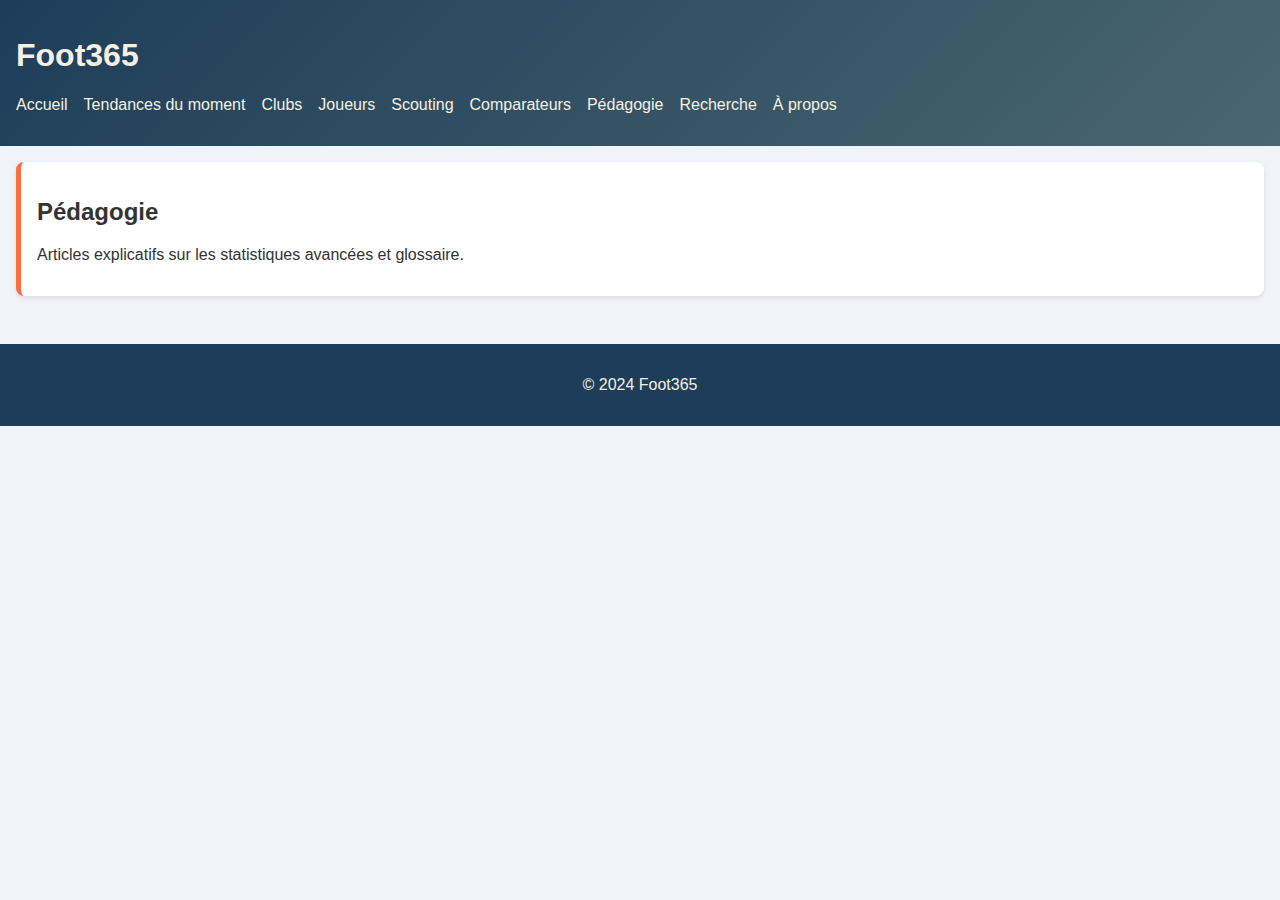
<file: pedagogie.html>
<!DOCTYPE html>
<html lang="fr">
<head>
  <meta charset="UTF-8" />
  <title>Foot365 - Pédagogie</title>
  <link rel="stylesheet" href="style.css" />
</head>
<body>
  <header>
    <h1>Foot365</h1>
    <nav>
      <ul>
        <li><a href="index.html">Accueil</a></li>
        <li><a href="tendances.html">Tendances du moment</a></li>
        <li><a href="clubs.html">Clubs</a></li>
        <li><a href="joueurs.html">Joueurs</a></li>
        <li><a href="scouting.html">Scouting</a></li>
        <li><a href="comparateurs.html">Comparateurs</a></li>
        <li><a href="pedagogie.html">Pédagogie</a></li>
        <li><a href="recherche.html">Recherche</a></li>
        <li><a href="propos.html">À propos</a></li>
      </ul>
    </nav>
  </header>
  <main>
    <section>
      <h2>Pédagogie</h2>
      <p>Articles explicatifs sur les statistiques avancées et glossaire.</p>
    </section>
  </main>
  <footer>
    <p>&copy; 2024 Foot365</p>
  </footer>
</body>
</html>
</file>
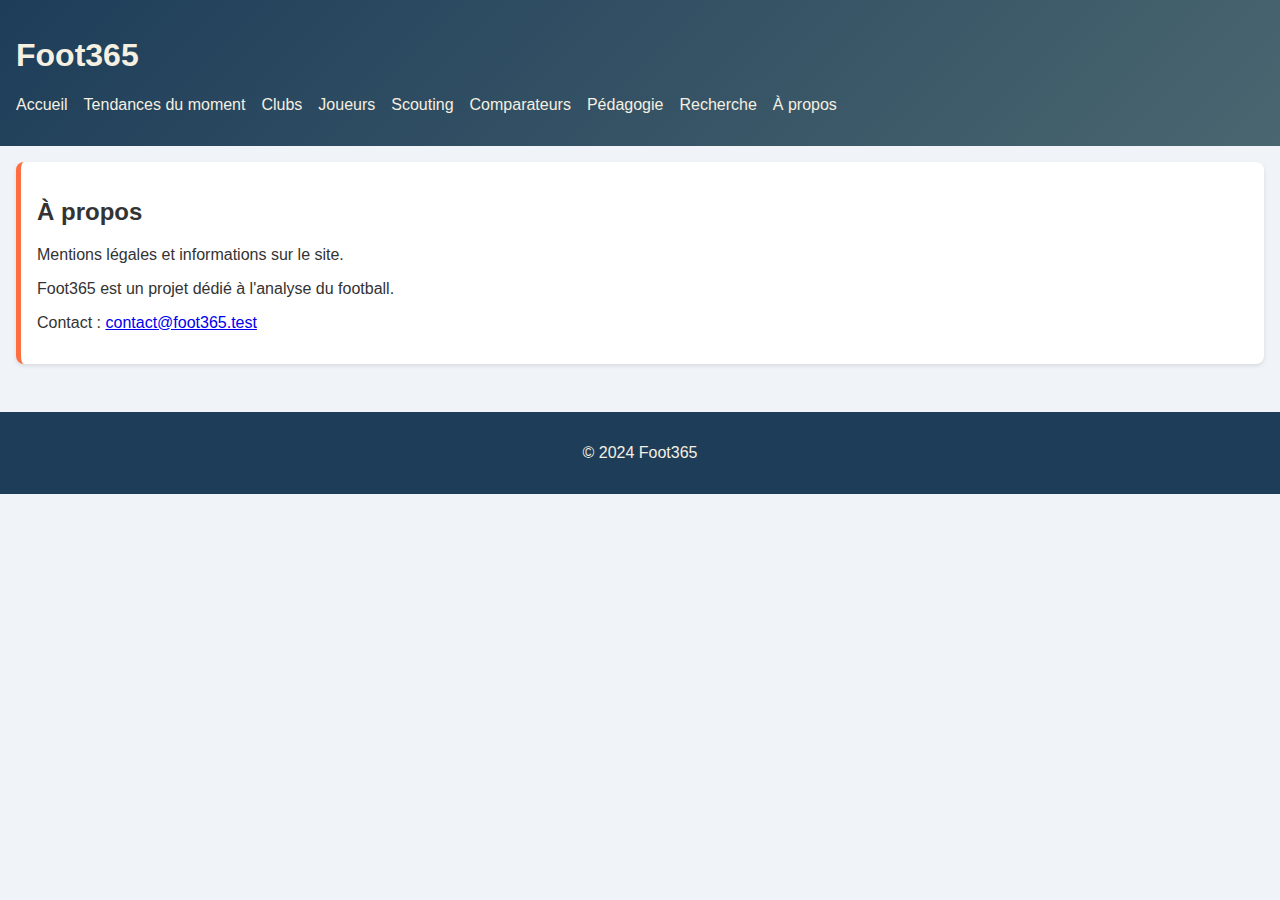
<file: propos.html>
<!DOCTYPE html>
<html lang="fr">
<head>
  <meta charset="UTF-8" />
  <title>Foot365 - À propos</title>
  <link rel="stylesheet" href="style.css" />
</head>
<body>
  <header>
    <h1>Foot365</h1>
    <nav>
      <ul>
        <li><a href="index.html">Accueil</a></li>
        <li><a href="tendances.html">Tendances du moment</a></li>
        <li><a href="clubs.html">Clubs</a></li>
        <li><a href="joueurs.html">Joueurs</a></li>
        <li><a href="scouting.html">Scouting</a></li>
        <li><a href="comparateurs.html">Comparateurs</a></li>
        <li><a href="pedagogie.html">Pédagogie</a></li>
        <li><a href="recherche.html">Recherche</a></li>
        <li><a href="propos.html">À propos</a></li>
      </ul>
    </nav>
  </header>
  <main>
    <section>
      <h2>À propos</h2>
      <p>Mentions légales et informations sur le site.</p>
      <p>Foot365 est un projet dédié à l'analyse du football.</p>
      <p>Contact : <a href="mailto:contact@foot365.test">contact@foot365.test</a></p>
    </section>
  </main>
  <footer>
    <p>&copy; 2024 Foot365</p>
  </footer>
  <script src="config.js"></script>
  <script src="api.js"></script>
</body>
</html>
</file>
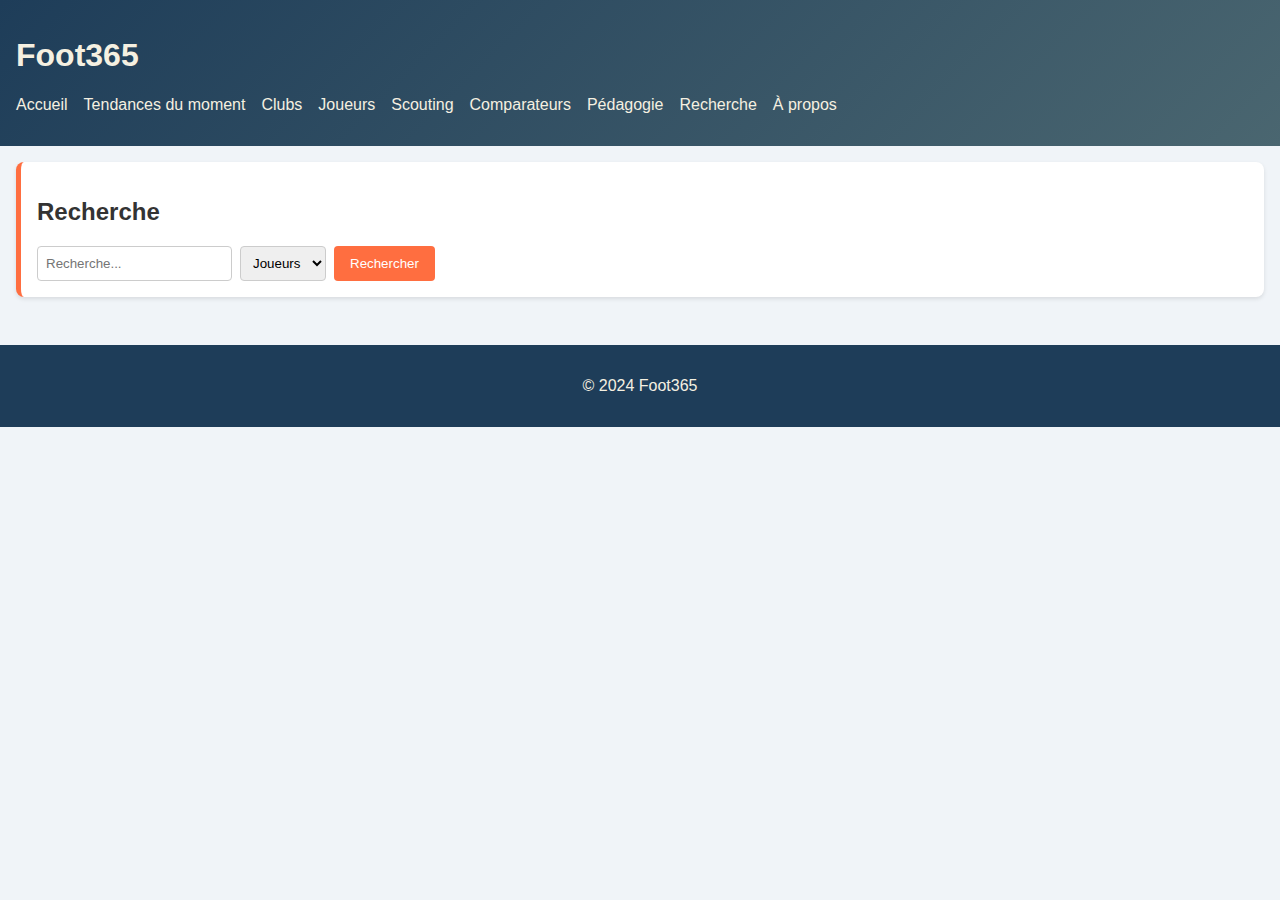
<file: recherche.html>
<!DOCTYPE html>
<html lang="fr">
<head>
  <meta charset="UTF-8" />
  <title>Foot365 - Recherche</title>
  <link rel="stylesheet" href="style.css" />
</head>
<body>
  <header>
    <h1>Foot365</h1>
    <nav>
      <ul>
        <li><a href="index.html">Accueil</a></li>
        <li><a href="tendances.html">Tendances du moment</a></li>
        <li><a href="clubs.html">Clubs</a></li>
        <li><a href="joueurs.html">Joueurs</a></li>
        <li><a href="scouting.html">Scouting</a></li>
        <li><a href="comparateurs.html">Comparateurs</a></li>
        <li><a href="pedagogie.html">Pédagogie</a></li>
        <li><a href="recherche.html">Recherche</a></li>
        <li><a href="propos.html">À propos</a></li>
      </ul>
    </nav>
  </header>
  <main>
    <section>
      <h2>Recherche</h2>
      <form class="search-form">
        <input type="text" placeholder="Recherche..." />
        <select>
          <option value="joueurs">Joueurs</option>
          <option value="clubs">Clubs</option>
        </select>
        <button type="submit">Rechercher</button>
      </form>
    </section>
  </main>
  <footer>
    <p>&copy; 2024 Foot365</p>
  </footer>
</body>
</html>
</file>
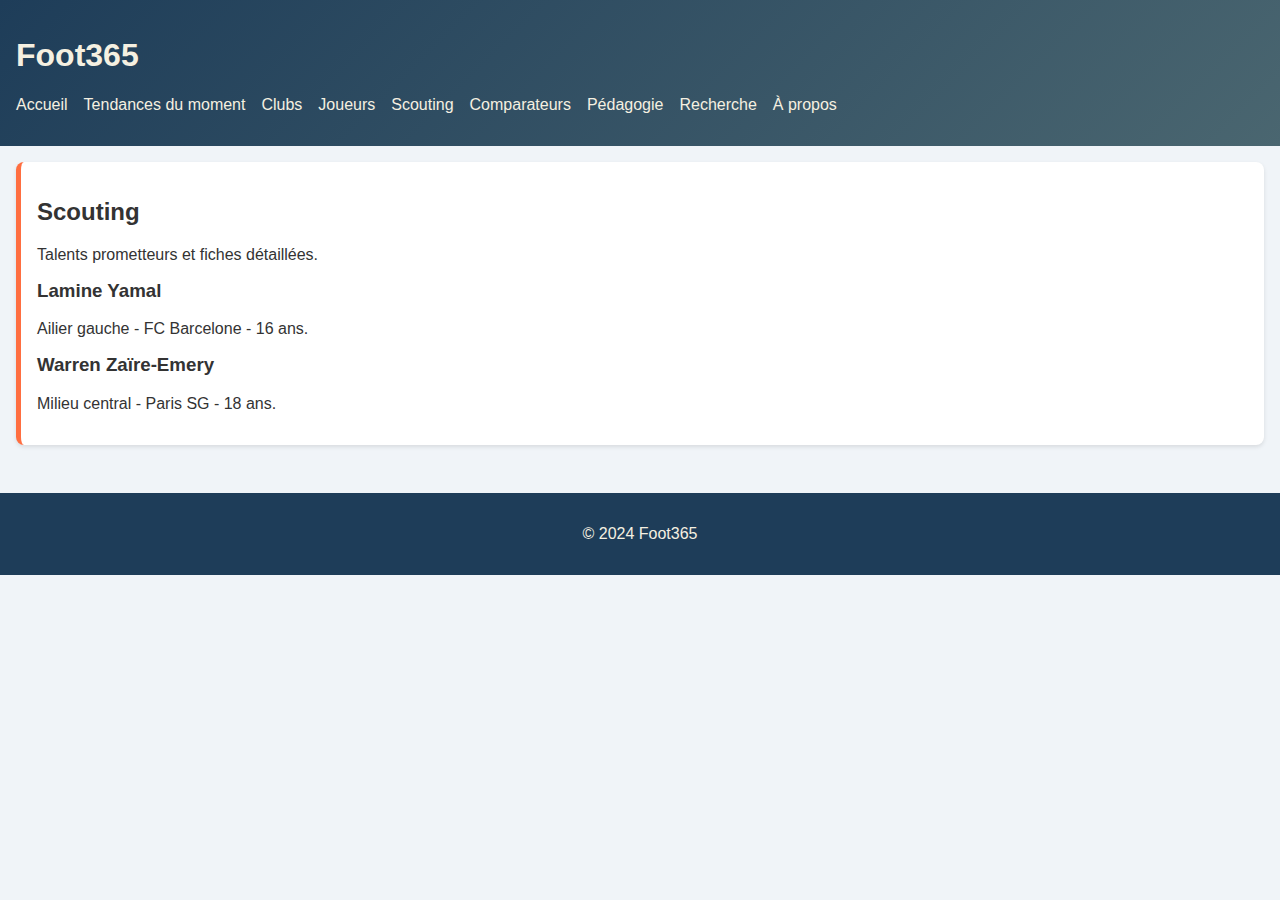
<file: scouting.html>
<!DOCTYPE html>
<html lang="fr">
<head>
  <meta charset="UTF-8" />
  <title>Foot365 - Scouting</title>
  <link rel="stylesheet" href="style.css" />
</head>
<body>
  <header>
    <h1>Foot365</h1>
    <nav>
      <ul>
        <li><a href="index.html">Accueil</a></li>
        <li><a href="tendances.html">Tendances du moment</a></li>
        <li><a href="clubs.html">Clubs</a></li>
        <li><a href="joueurs.html">Joueurs</a></li>
        <li><a href="scouting.html">Scouting</a></li>
        <li><a href="comparateurs.html">Comparateurs</a></li>
        <li><a href="pedagogie.html">Pédagogie</a></li>
        <li><a href="recherche.html">Recherche</a></li>
        <li><a href="propos.html">À propos</a></li>
      </ul>
    </nav>
  </header>
  <main>
    <section>
      <h2>Scouting</h2>
      <p>Talents prometteurs et fiches détaillées.</p>
      <article>
        <h3>Lamine Yamal</h3>
        <p>Ailier gauche - FC Barcelone - 16 ans.</p>
      </article>
      <article>
        <h3>Warren Zaïre-Emery</h3>
        <p>Milieu central - Paris SG - 18 ans.</p>
      </article>
    </section>
  </main>
  <footer>
    <p>&copy; 2024 Foot365</p>
  </footer>
  <script src="config.js"></script>
  <script src="api.js"></script>
</body>
</html>
</file>
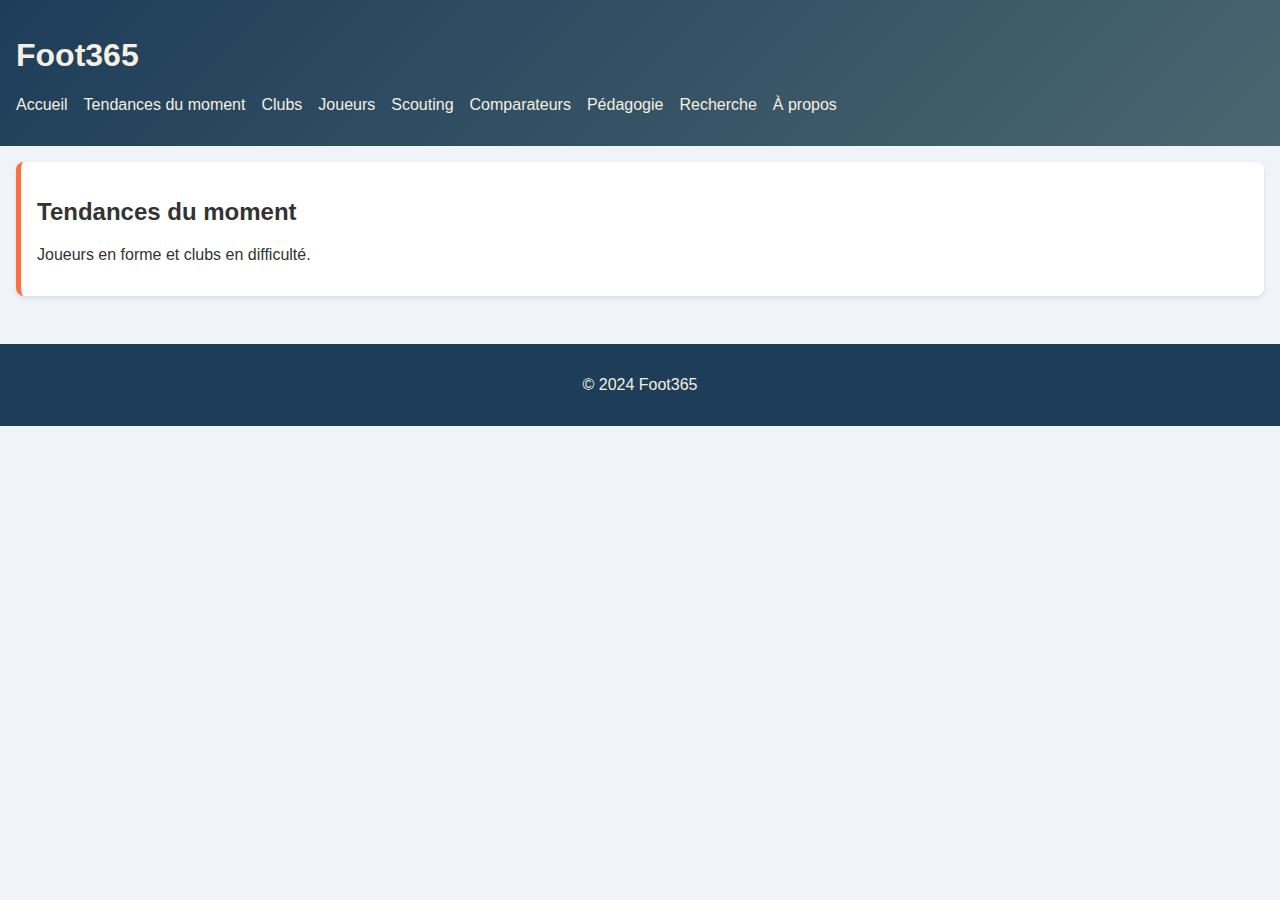
<file: tendances.html>
<!DOCTYPE html>
<html lang="fr">
<head>
  <meta charset="UTF-8" />
  <title>Foot365 - Tendances du moment</title>
  <link rel="stylesheet" href="style.css" />
</head>
<body>
  <header>
    <h1>Foot365</h1>
    <nav>
      <ul>
        <li><a href="index.html">Accueil</a></li>
        <li><a href="tendances.html">Tendances du moment</a></li>
        <li><a href="clubs.html">Clubs</a></li>
        <li><a href="joueurs.html">Joueurs</a></li>
        <li><a href="scouting.html">Scouting</a></li>
        <li><a href="comparateurs.html">Comparateurs</a></li>
        <li><a href="pedagogie.html">Pédagogie</a></li>
        <li><a href="recherche.html">Recherche</a></li>
        <li><a href="propos.html">À propos</a></li>
      </ul>
    </nav>
  </header>
  <main>
    <section>
      <h2>Tendances du moment</h2>
      <p>Joueurs en forme et clubs en difficulté.</p>
    </section>
  </main>
  <footer>
    <p>&copy; 2024 Foot365</p>
  </footer>
</body>
</html>
</file>
<file: style.css>
:root {
  --primary: #1e3d59;
  --secondary: #ff6e40;
  --background: #f0f4f8;
  --text: #333;
}

body {
  font-family: "Segoe UI", Tahoma, Geneva, Verdana, sans-serif;
  margin: 0;
  padding: 0;
  background-color: var(--background);
  color: var(--text);
}

header {
  background: linear-gradient(135deg, var(--primary), #4a6670);
  color: #f5f0e1;
  padding: 1rem;
}

nav ul {
  list-style: none;
  display: flex;
  flex-wrap: wrap;
  gap: 1rem;
  padding: 0;
}

nav a {
  color: #f5f0e1;
  text-decoration: none;
}

nav a:hover {
  color: var(--secondary);
}

main {
  padding: 1rem;
}

section {
  margin-bottom: 2rem;
  background-color: #fff;
  border-left: 5px solid var(--secondary);
  padding: 1rem;
  border-radius: 8px;
  box-shadow: 0 2px 4px rgba(0, 0, 0, 0.1);
}

.grid {
  display: flex;
  gap: 2rem;
  flex-wrap: wrap;
}

.grid article {
  flex: 1 1 200px;
}

.compare-form div {
  margin-bottom: 0.5rem;
}

.compare-form label {
  margin-right: 0.5rem;
}

.search-form {
  display: flex;
  flex-wrap: wrap;
  gap: 0.5rem;
}

h3 {
  margin-top: 0;
}

table {
  width: 100%;
  border-collapse: collapse;
}

th, td {
  padding: 0.5rem;
  border: 1px solid #ddd;
  text-align: left;
}

thead {
  background-color: var(--primary);
  color: #f5f0e1;
}

tbody tr:nth-child(even) {
  background-color: #f9fafb;
}

button {
  background-color: var(--secondary);
  border: none;
  padding: 0.5rem 1rem;
  color: #fff;
  border-radius: 4px;
  cursor: pointer;
}

button:hover {
  background-color: #ffa372;
}

input, select {
  padding: 0.5rem;
  border: 1px solid #ccc;
  border-radius: 4px;
}

footer {
  background-color: var(--primary);
  color: #f5f0e1;
  text-align: center;
  padding: 1rem;
}
</file>
